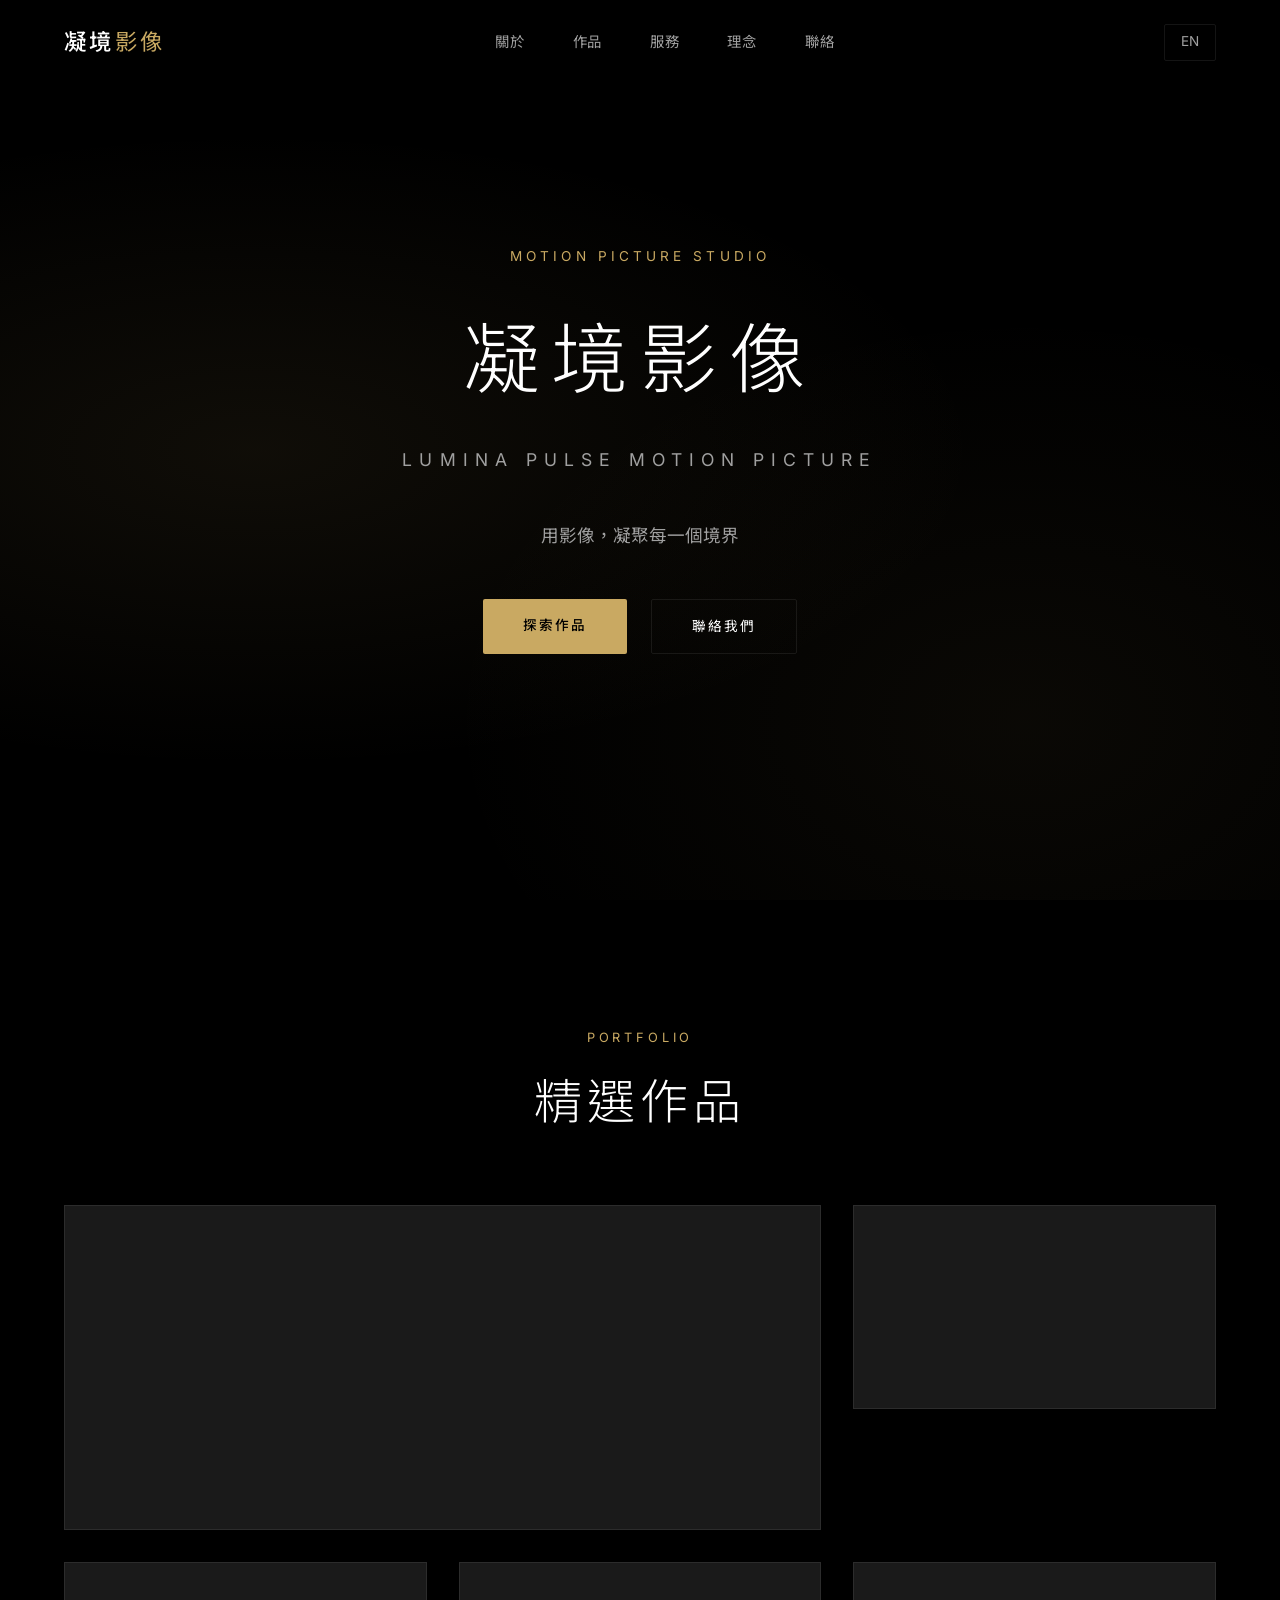
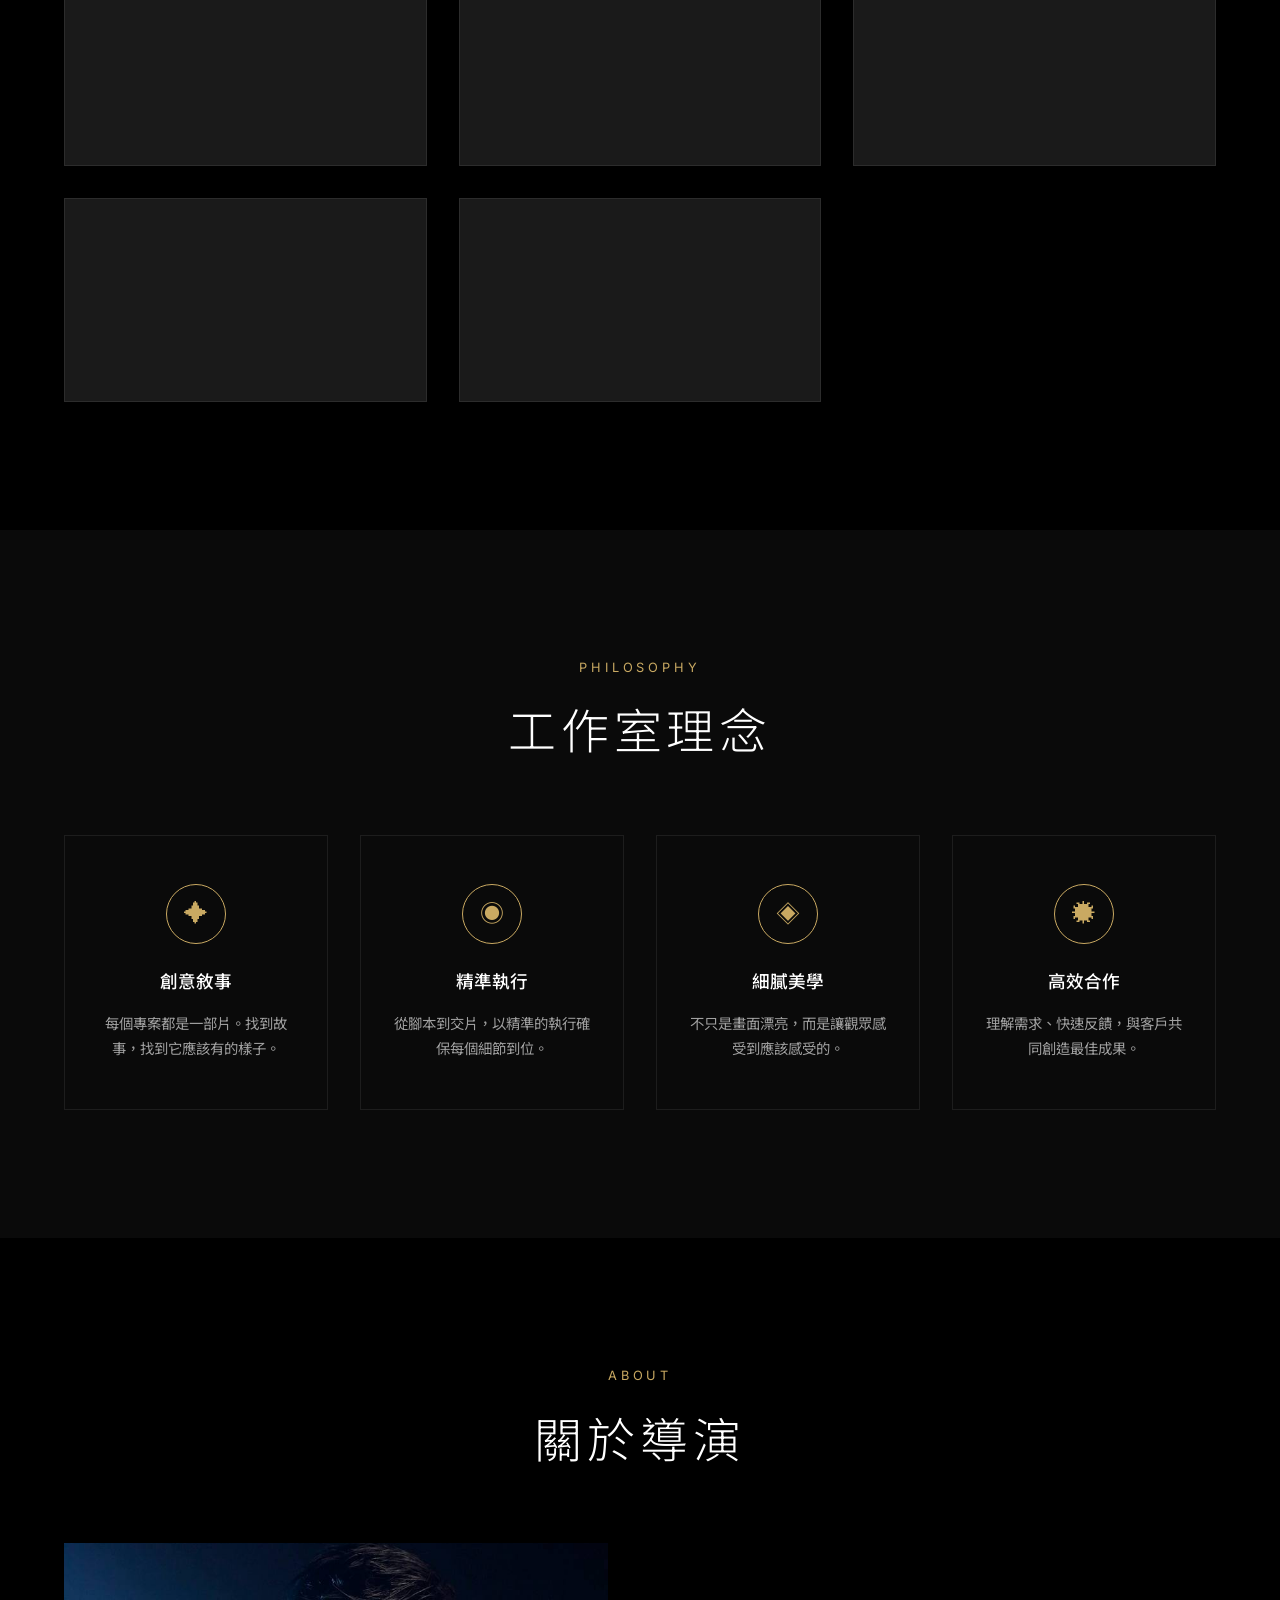
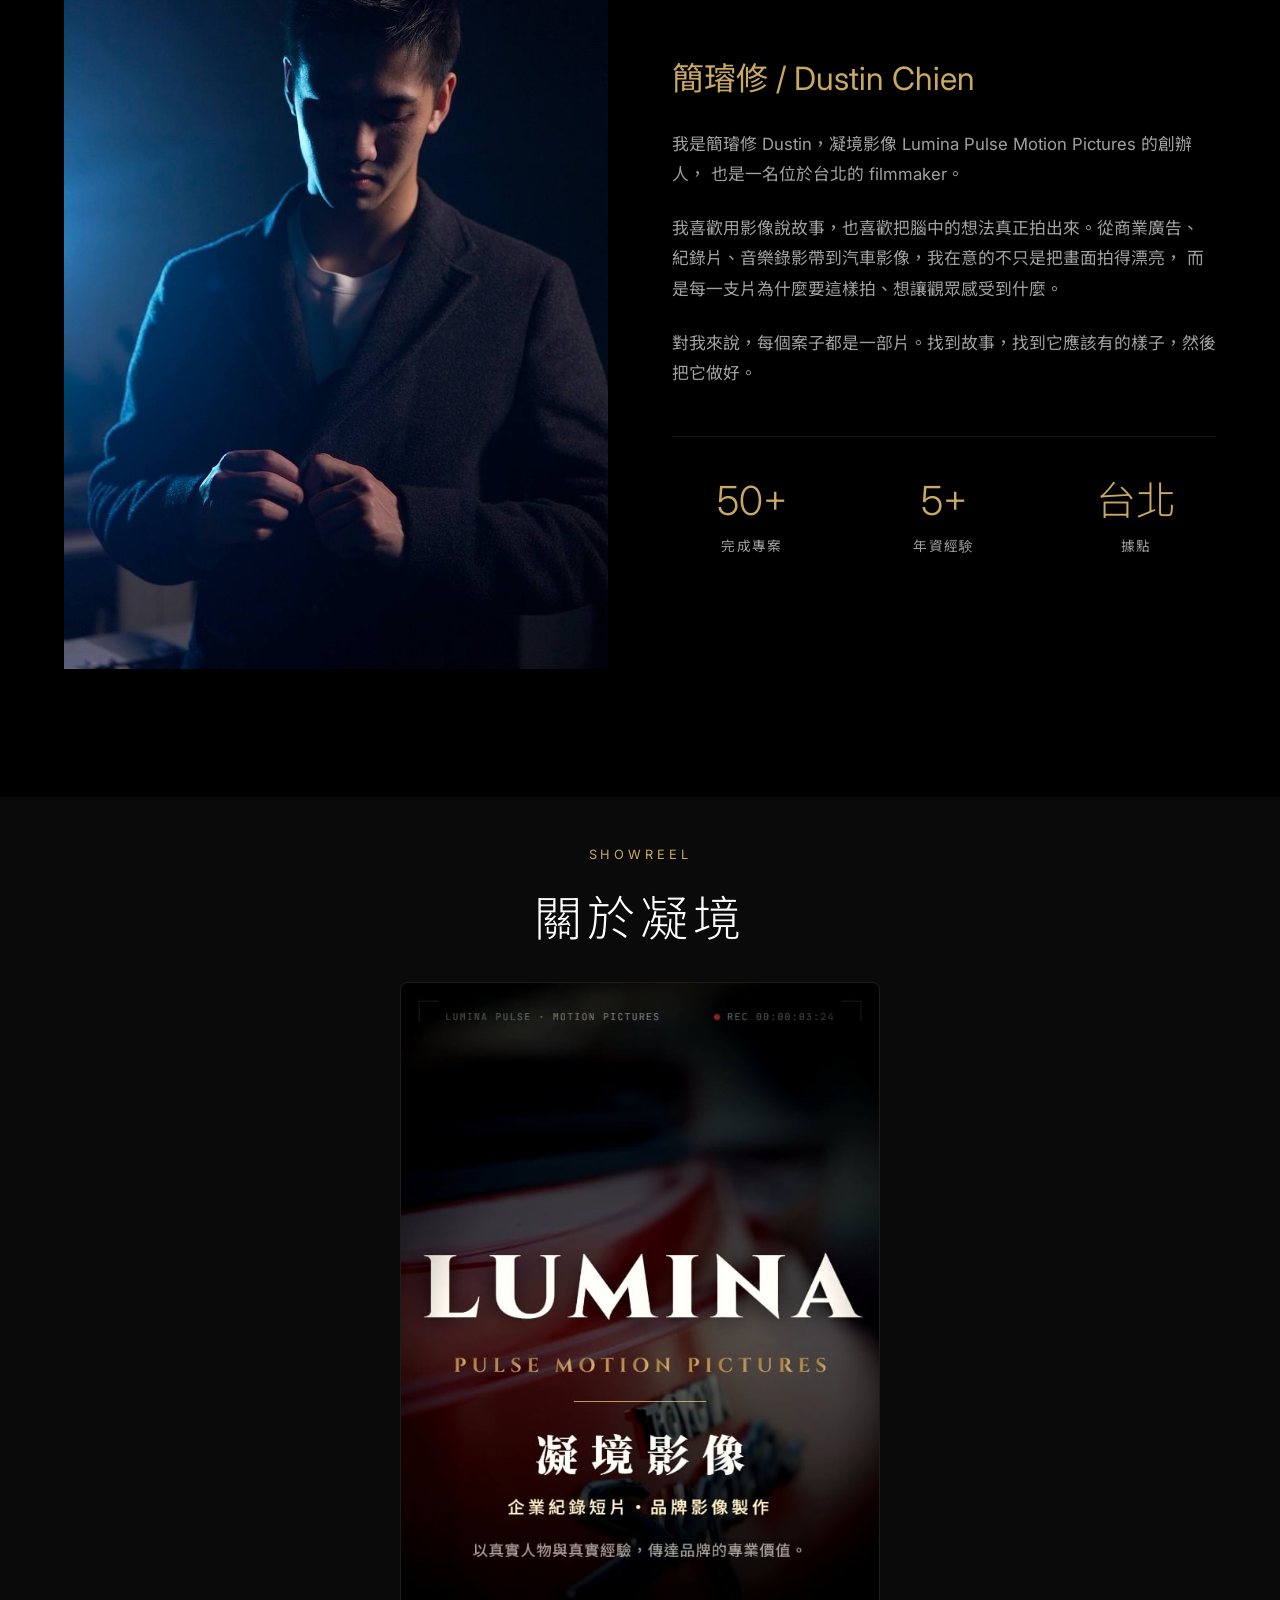
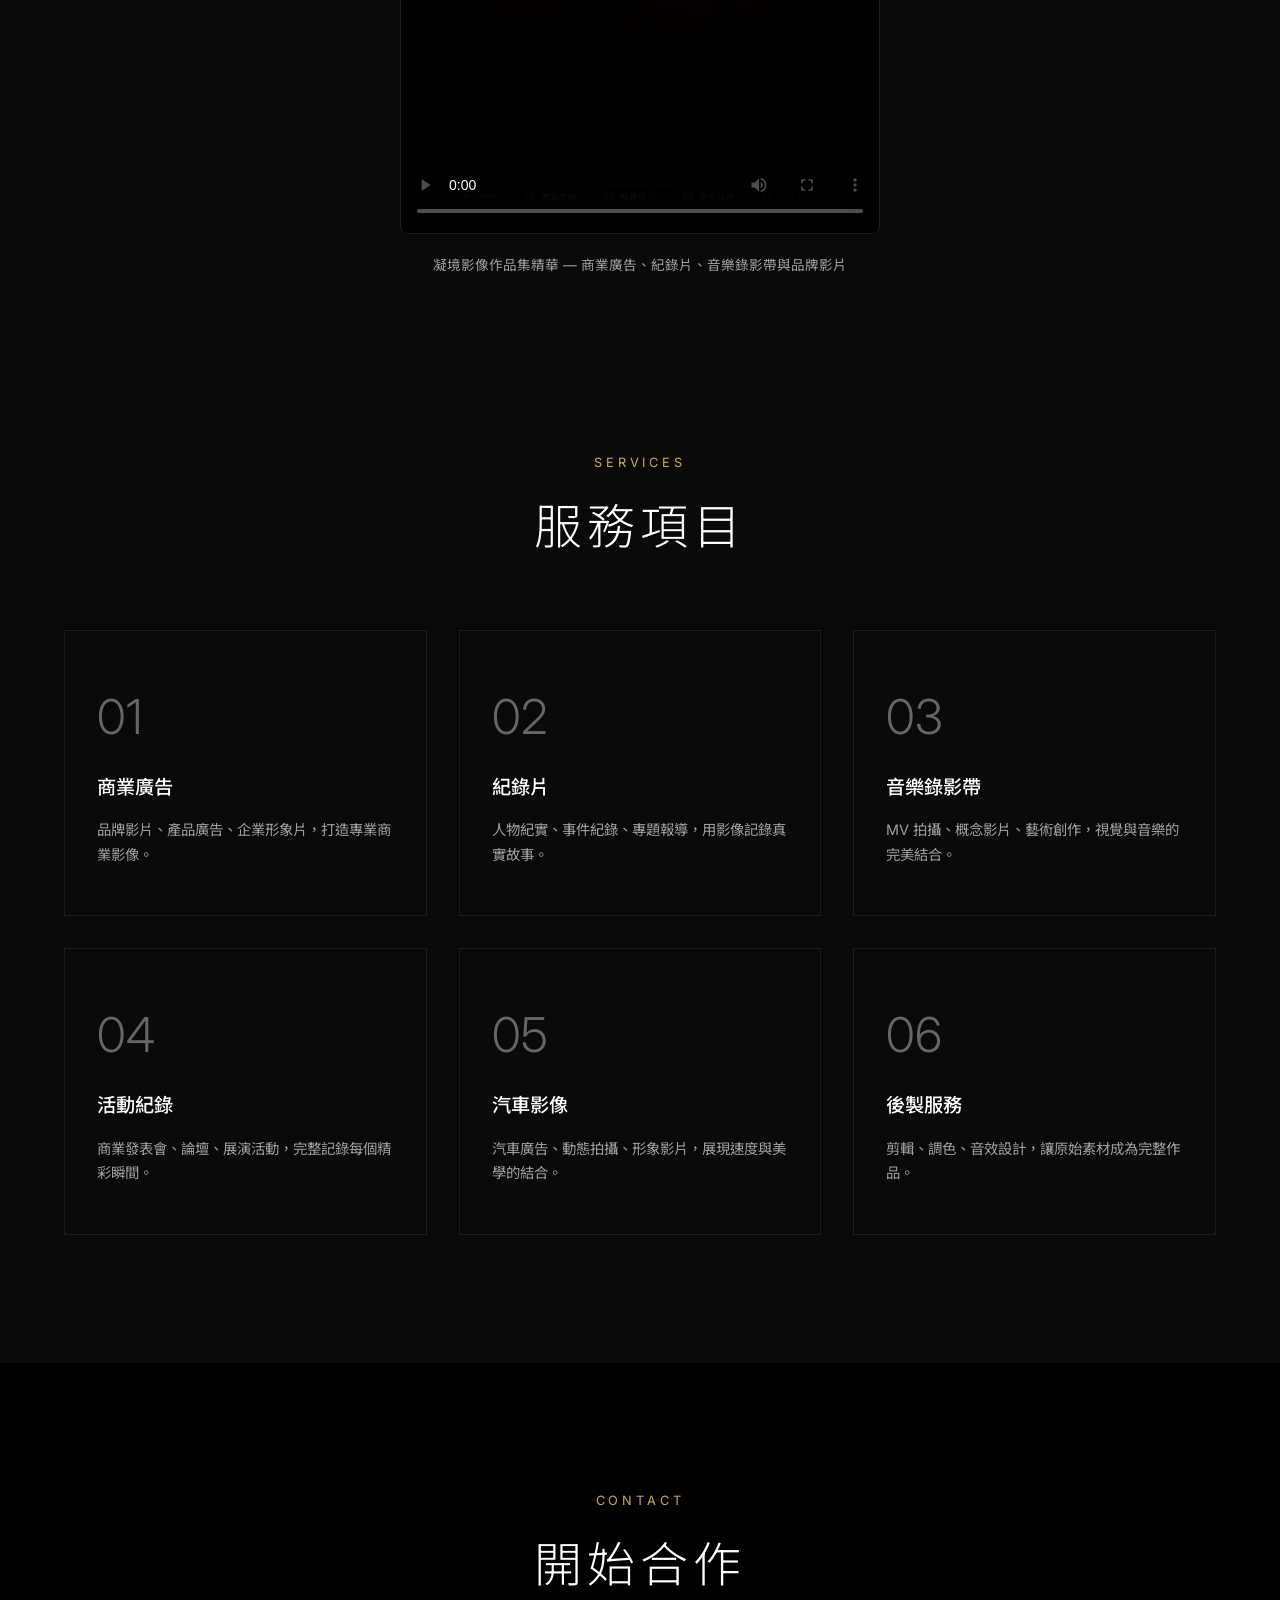
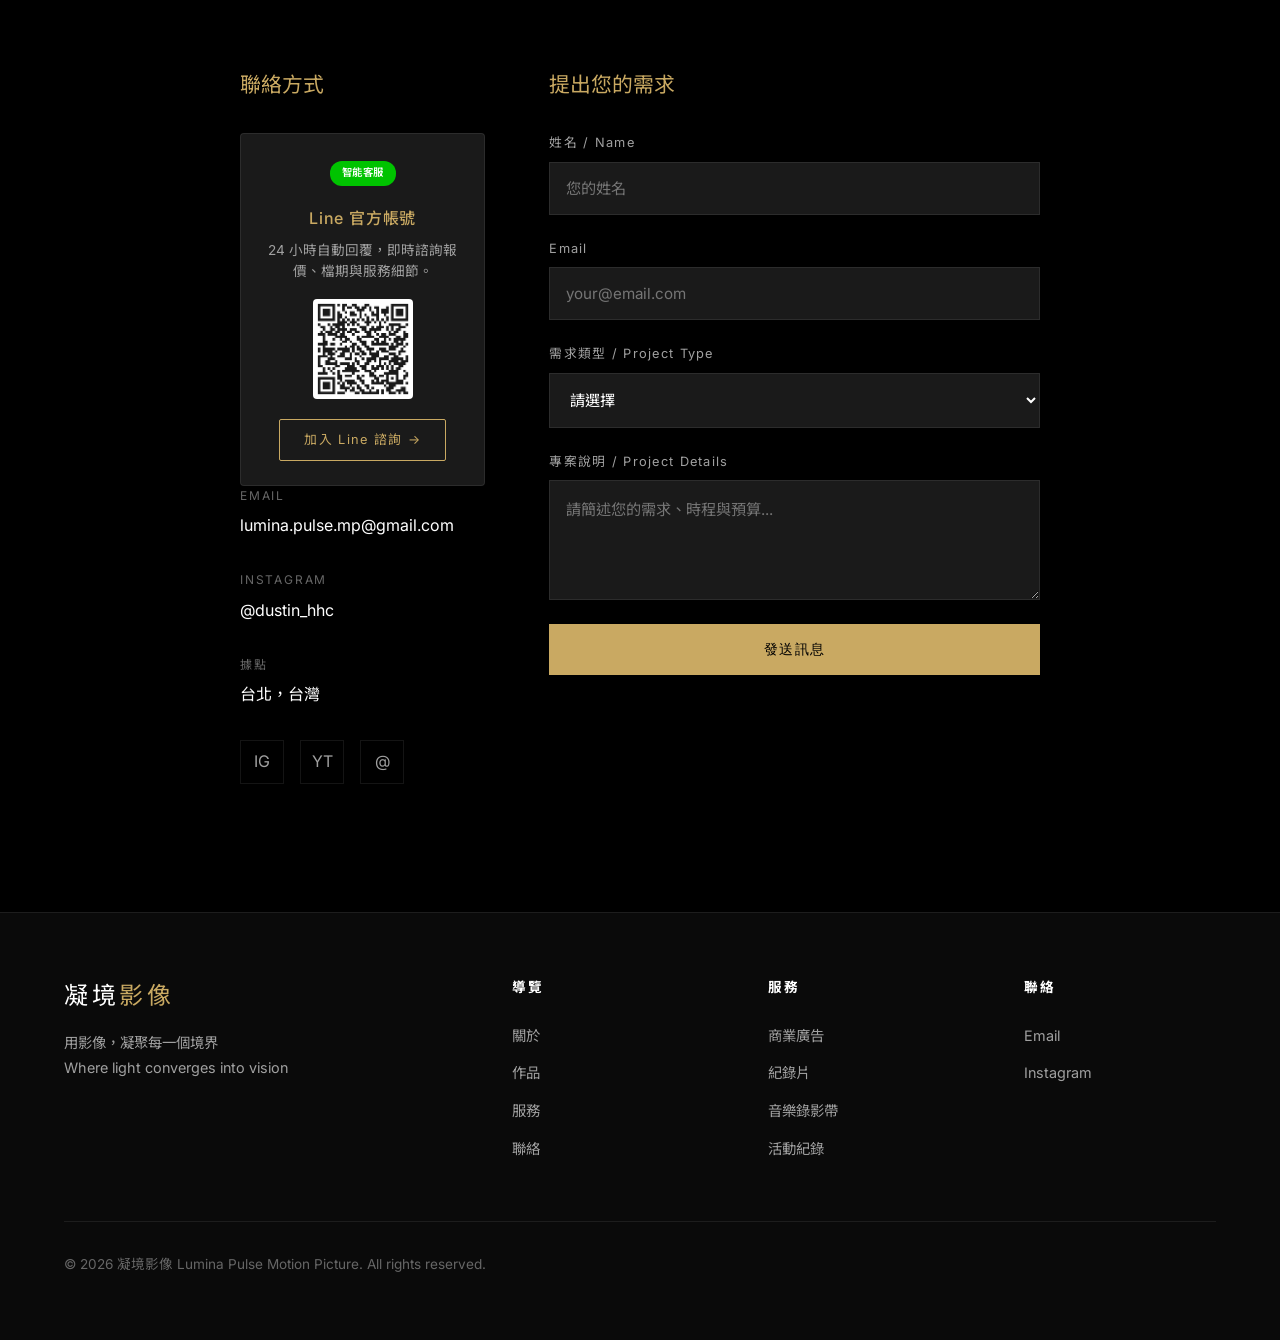
<file: index.html>
<!DOCTYPE html>
<html lang="zh-TW">
<head>
  <meta charset="UTF-8">
  <meta name="viewport" content="width=device-width, initial-scale=1.0">
  <title>凝境影像 | Lumina Pulse Motion Picture</title>
  <meta name="description" content="凝境影像 - 用影像，凝聚每一個境界。品牌影片、商業發表會、紀錄片、MV、國際競賽。導演 × 製作 × 剪輯。">
  <link rel="preconnect" href="https://fonts.googleapis.com">
  <link rel="preconnect" href="https://fonts.gstatic.com" crossorigin>
  <link href="https://fonts.googleapis.com/css2?family=Inter:wght@300;400;500;600&family=Noto+Sans+TC:wght@300;400;500&display=swap" rel="stylesheet">
  <link rel="stylesheet" href="css/style.css">
</head>
<body>

  <!-- Navigation -->
  <nav class="nav" id="navbar">
    <div class="nav-logo">凝境<span>影像</span></div>
    <ul class="nav-links">
      <li><a href="#about">關於</a></li>
      <li><a href="#works">作品</a></li>
      <li><a href="#services">服務</a></li>
      <li><a href="#philosophy">理念</a></li>
      <li><a href="#contact">聯絡</a></li>
    </ul>
    <a href="en/" class="lang-switch">EN</a>
  </nav>

  <!-- Hero Section with Video Background -->
  <section class="hero-v2">
    <video class="hero-video-bg" autoplay muted loop playsinline preload="auto">
      <source src="assets/video/hero-bg.mp4" type="video/mp4">
    </video>
    <div class="hero-video-overlay"></div>
    <div class="hero-v2-content">
      <p class="hero-v2-tag">Motion Picture Studio</p>
      <h1>凝境影像</h1>
      <p class="hero-v2-subtitle">LUMINA PULSE MOTION PICTURE</p>
      <p class="hero-v2-tagline">用影像，凝聚每一個境界</p>
      <div class="hero-v2-cta">
        <a href="#works" class="hero-v2-btn primary">探索作品</a>
        <a href="#contact" class="hero-v2-btn secondary">聯絡我們</a>
      </div>
    </div>
  </section>

  <!-- Portfolio Grid (Works) -->
  <section id="works" class="section-v2">
    <div class="section-v2-header">
      <p class="section-v2-label">Portfolio</p>
      <h2 class="section-v2-title">精選作品</h2>
    </div>
    
    <div class="portfolio-grid">
      <!-- Featured Work -->
      <div class="portfolio-card portfolio-card-featured">
        <iframe 
          src="https://www.youtube.com/embed/s5qeNBHJDUk" 
          title="主打作品"
          style="width: 100%; height: 100%; border: none;"
          allow="accelerometer; autoplay; clipboard-write; encrypted-media; gyroscope; picture-in-picture; web-share; fullscreen"
          allowfullscreen
          referrerpolicy="strict-origin-when-cross-origin">
        </iframe>
        <div class="portfolio-card-overlay">
          <p class="portfolio-card-tag">Featured</p>
          <h3 class="portfolio-card-title">精選作品</h3>
          <p class="portfolio-card-arrow">觀看影片 →</p>
        </div>
      </div>
      
      <!-- Work 2 -->
      <div class="portfolio-card">
        <iframe 
          src="https://www.youtube.com/embed/r17SzG8Gf3U" 
          title="作品二"
          style="width: 100%; height: 100%; border: none;"
          allow="accelerometer; autoplay; clipboard-write; encrypted-media; gyroscope; picture-in-picture; web-share; fullscreen"
          allowfullscreen
          referrerpolicy="strict-origin-when-cross-origin">
        </iframe>
        <div class="portfolio-card-overlay">
          <p class="portfolio-card-tag">Commercial</p>
          <h3 class="portfolio-card-title">商業廣告</h3>
          <p class="portfolio-card-arrow">Learn More →</p>
        </div>
      </div>
      
      <!-- Work 3 -->
      <div class="portfolio-card">
        <iframe 
          src="https://www.youtube.com/embed/X2p4h0ay5Zo" 
          title="作品三"
          style="width: 100%; height: 100%; border: none;"
          allow="accelerometer; autoplay; clipboard-write; encrypted-media; gyroscope; picture-in-picture; web-share; fullscreen"
          allowfullscreen
          referrerpolicy="strict-origin-when-cross-origin">
        </iframe>
        <div class="portfolio-card-overlay">
          <p class="portfolio-card-tag">Documentary</p>
          <h3 class="portfolio-card-title">紀錄片</h3>
          <p class="portfolio-card-arrow">Learn More →</p>
        </div>
      </div>
      
      <!-- Work 4 -->
      <div class="portfolio-card">
        <iframe 
          src="https://www.youtube.com/embed/glMVAPrzV8A" 
          title="作品四"
          style="width: 100%; height: 100%; border: none;"
          allow="accelerometer; autoplay; clipboard-write; encrypted-media; gyroscope; picture-in-picture; web-share; fullscreen"
          allowfullscreen
          referrerpolicy="strict-origin-when-cross-origin">
        </iframe>
        <div class="portfolio-card-overlay">
          <p class="portfolio-card-tag">Music Video</p>
          <h3 class="portfolio-card-title">音樂錄影帶</h3>
          <p class="portfolio-card-arrow">Learn More →</p>
        </div>
      </div>
      
      <!-- Work 5 -->
      <div class="portfolio-card">
        <iframe 
          src="https://www.youtube.com/embed/BWfMDFXN-Lc" 
          title="作品五"
          style="width: 100%; height: 100%; border: none;"
          allow="accelerometer; autoplay; clipboard-write; encrypted-media; gyroscope; picture-in-picture; web-share; fullscreen"
          allowfullscreen
          referrerpolicy="strict-origin-when-cross-origin">
        </iframe>
        <div class="portfolio-card-overlay">
          <p class="portfolio-card-tag">Automotive</p>
          <h3 class="portfolio-card-title">汽車影像</h3>
          <p class="portfolio-card-arrow">Learn More →</p>
        </div>
      </div>
      
      <!-- Work 6 -->
      <div class="portfolio-card">
        <iframe 
          src="https://www.youtube.com/embed/CfjVnd-ijYM" 
          title="作品六"
          style="width: 100%; height: 100%; border: none;"
          allow="accelerometer; autoplay; clipboard-write; encrypted-media; gyroscope; picture-in-picture; web-share; fullscreen"
          allowfullscreen
          referrerpolicy="strict-origin-when-cross-origin">
        </iframe>
        <div class="portfolio-card-overlay">
          <p class="portfolio-card-tag">Brand Film</p>
          <h3 class="portfolio-card-title">品牌影片</h3>
          <p class="portfolio-card-arrow">Learn More →</p>
        </div>
      </div>
      
      <!-- Work 7 -->
      <div class="portfolio-card">
        <iframe 
          src="https://www.youtube.com/embed/wBbHff_2FFY" 
          title="作品七"
          style="width: 100%; height: 100%; border: none;"
          allow="accelerometer; autoplay; clipboard-write; encrypted-media; gyroscope; picture-in-picture; web-share; fullscreen"
          allowfullscreen
          referrerpolicy="strict-origin-when-cross-origin">
        </iframe>
        <div class="portfolio-card-overlay">
          <p class="portfolio-card-tag">New Work</p>
          <h3 class="portfolio-card-title">新作品</h3>
          <p class="portfolio-card-arrow">Learn More →</p>
        </div>
      </div>
    </div>
  </section>

  <!-- Philosophy Section -->
  <section id="philosophy" class="section-v2 section-v2-dark">
    <div class="section-v2-header">
      <p class="section-v2-label">Philosophy</p>
      <h2 class="section-v2-title">工作室理念</h2>
    </div>
    
    <div class="philosophy-grid">
      <div class="philosophy-card">
        <div class="philosophy-icon">✦</div>
        <h3 class="philosophy-title">創意敘事</h3>
        <p class="philosophy-desc">每個專案都是一部片。找到故事，找到它應該有的樣子。</p>
      </div>
      <div class="philosophy-card">
        <div class="philosophy-icon">◉</div>
        <h3 class="philosophy-title">精準執行</h3>
        <p class="philosophy-desc">從腳本到交片，以精準的執行確保每個細節到位。</p>
      </div>
      <div class="philosophy-card">
        <div class="philosophy-icon">◈</div>
        <h3 class="philosophy-title">細膩美學</h3>
        <p class="philosophy-desc">不只是畫面漂亮，而是讓觀眾感受到應該感受的。</p>
      </div>
      <div class="philosophy-card">
        <div class="philosophy-icon">✹</div>
        <h3 class="philosophy-title">高效合作</h3>
        <p class="philosophy-desc">理解需求、快速反饋，與客戶共同創造最佳成果。</p>
      </div>
    </div>
  </section>

  <!-- About Section -->
  <section id="about" class="section-v2">
    <div class="section-v2-header">
      <p class="section-v2-label">About</p>
      <h2 class="section-v2-title">關於導演</h2>
    </div>
    
    <div class="about-v2">
      <div class="about-v2-image">
        <img src="images/dustin-profile.jpg" alt="簡璿修 / Dustin Chien">
      </div>
      <div class="about-v2-content">
        <h3>簡璿修 / Dustin Chien</h3>
        <p>
          我是簡璿修 Dustin，凝境影像 Lumina Pulse Motion Pictures 的創辦人，
          也是一名位於台北的 filmmaker。
        </p>
        <p>
          我喜歡用影像說故事，也喜歡把腦中的想法真正拍出來。從商業廣告、
          紀錄片、音樂錄影帶到汽車影像，我在意的不只是把畫面拍得漂亮，
          而是每一支片為什麼要這樣拍、想讓觀眾感受到什麼。
        </p>
        <p>
          對我來說，每個案子都是一部片。找到故事，找到它應該有的樣子，然後把它做好。
        </p>
        
        <div class="about-v2-stats">
          <div class="stat-item">
            <span class="stat-number">50+</span>
            <span class="stat-label">完成專案</span>
          </div>
          <div class="stat-item">
            <span class="stat-number">5+</span>
            <span class="stat-label">年資經験</span>
          </div>
          <div class="stat-item">
            <span class="stat-number">台北</span>
            <span class="stat-label">據點</span>
          </div>
        </div>
      </div>
    </div>
  </section>

  <!-- Showreel Section -->
  <section id="showreel" class="section-v2 section-v2-dark" style="padding: 3rem 2rem;">
    <div class="section-v2-header" style="margin-bottom: 1.5rem;">
      <p class="section-v2-label">Showreel</p>
      <h2 class="section-v2-title">關於凝境</h2>
    </div>
    <div style="max-width: 480px; margin: 0 auto;">
      <video style="position: relative; width: 100%; height: auto; opacity: 1; border-radius: 8px; border: 1px solid var(--border);" controls poster="images/showreel-poster.jpg" preload="metadata" playsinline>
        <source src="assets/video/showreel-01.mp4" type="video/mp4">
        <p>您的瀏覽器不支援影片播放。請使用現代瀏覽器觀看。</p>
      </video>
      <p style="text-align: center; color: var(--text-secondary); font-size: 0.85rem; margin-top: 0.8rem;">
        凝境影像作品集精華 — 商業廣告、紀錄片、音樂錄影帶與品牌影片
      </p>
    </div>
  </section>

  <!-- Services Section -->
  <section id="services" class="section-v2 section-v2-dark">
    <div class="section-v2-header">
      <p class="section-v2-label">Services</p>
      <h2 class="section-v2-title">服務項目</h2>
    </div>
    
    <div class="services-v2-grid">
      <div class="service-v2-card">
        <div class="service-v2-number">01</div>
        <h3 class="service-v2-title">商業廣告</h3>
        <p class="service-v2-desc">品牌影片、產品廣告、企業形象片，打造專業商業影像。</p>
      </div>
      <div class="service-v2-card">
        <div class="service-v2-number">02</div>
        <h3 class="service-v2-title">紀錄片</h3>
        <p class="service-v2-desc">人物紀實、事件紀錄、專題報導，用影像記錄真實故事。</p>
      </div>
      <div class="service-v2-card">
        <div class="service-v2-number">03</div>
        <h3 class="service-v2-title">音樂錄影帶</h3>
        <p class="service-v2-desc">MV 拍攝、概念影片、藝術創作，視覺與音樂的完美結合。</p>
      </div>
      <div class="service-v2-card">
        <div class="service-v2-number">04</div>
        <h3 class="service-v2-title">活動紀錄</h3>
        <p class="service-v2-desc">商業發表會、論壇、展演活動，完整記錄每個精彩瞬間。</p>
      </div>
      <div class="service-v2-card">
        <div class="service-v2-number">05</div>
        <h3 class="service-v2-title">汽車影像</h3>
        <p class="service-v2-desc">汽車廣告、動態拍攝、形象影片，展現速度與美學的結合。</p>
      </div>
      <div class="service-v2-card">
        <div class="service-v2-number">06</div>
        <h3 class="service-v2-title">後製服務</h3>
        <p class="service-v2-desc">剪輯、調色、音效設計，讓原始素材成為完整作品。</p>
      </div>
    </div>
  </section>

  <!-- Contact Section -->
  <section id="contact" class="section-v2">
    <div class="section-v2-header">
      <p class="section-v2-label">Contact</p>
      <h2 class="section-v2-title">開始合作</h2>
    </div>
    
    <div class="contact-v2">
      <div class="contact-v2-grid">
        <div class="contact-v2-info">
          <h3>聯絡方式</h3>
          
          <div class="contact-line-card">
            <div class="contact-line-badge">智能客服</div>
            <h4>Line 官方帳號</h4>
            <p>24 小時自動回覆，即時諮詢報價、檔期與服務細節。</p>
            <div class="contact-line-qr">
              <img src="images/line-qr-code.png" alt="Line QR Code">
            </div>
            <a href="https://line.me/R/ti/p/@311sshur" target="_blank" class="contact-line-btn">加入 Line 諮詢 →</a>
          </div>
          
          <div class="contact-v2-item">
            <label>Email</label>
            <a href="mailto:lumina.pulse.mp@gmail.com">lumina.pulse.mp@gmail.com</a>
          </div>
          <div class="contact-v2-item">
            <label>Instagram</label>
            <a href="https://instagram.com/dustin_hhc" target="_blank">@dustin_hhc</a>
          </div>
          <div class="contact-v2-item">
            <label>據點</label>
            <span>台北，台灣</span>
          </div>
          
          <div class="contact-social">
            <a href="https://instagram.com/dustin_hhc" target="_blank" title="Instagram">IG</a>
            <a href="#" target="_blank" title="YouTube">YT</a>
            <a href="mailto:lumina.pulse.mp@gmail.com" title="Email">@</a>
          </div>
        </div>
        
        <div class="contact-form-wrap">
          <h3>提出您的需求</h3>
          <form class="contact-form" id="contactForm" name="contact-zh" method="POST" data-netlify="true" netlify-honeypot="bot-field" action="/">
            <div style="display: none;">
              <label>Don't fill this out if you're human: <input name="bot-field"></label>
            </div>
            <div class="form-group">
              <label>姓名 / Name</label>
              <input type="text" name="name" placeholder="您的姓名" required>
            </div>
            <div class="form-group">
              <label>Email</label>
              <input type="email" name="email" placeholder="your@email.com" required>
            </div>
            <div class="form-group">
              <label>需求類型 / Project Type</label>
              <select name="type" required>
                <option value="">請選擇</option>
                <option value="commercial">商業廣告</option>
                <option value="documentary">紀錄片</option>
                <option value="musicvideo">音樂錄影帶</option>
                <option value="event">活動紀錄</option>
                <option value="automotive">汽車影像</option>
                <option value="other">其他</option>
              </select>
            </div>
            <div class="form-group">
              <label>專案說明 / Project Details</label>
              <textarea name="message" placeholder="請簡述您的需求、時程與預算..." required></textarea>
            </div>
            <button type="submit" class="form-submit">發送訊息</button>
          </form>
        </div>
      </div>
    </div>
  </section>

  <!-- Footer -->
  <footer class="footer-v2">
    <div class="footer-v2-content">
      <div>
        <div class="footer-v2-brand">凝境<span>影像</span></div>
        <p class="footer-v2-tagline">
          用影像，凝聚每一個境界<br>
          Where light converges into vision
        </p>
      </div>
      <div class="footer-v2-links">
        <h4>導覽</h4>
        <ul>
          <li><a href="#about">關於</a></li>
          <li><a href="#works">作品</a></li>
          <li><a href="#services">服務</a></li>
          <li><a href="#contact">聯絡</a></li>
        </ul>
      </div>
      <div class="footer-v2-links">
        <h4>服務</h4>
        <ul>
          <li><a href="#services">商業廣告</a></li>
          <li><a href="#services">紀錄片</a></li>
          <li><a href="#services">音樂錄影帶</a></li>
          <li><a href="#services">活動紀錄</a></li>
        </ul>
      </div>
      <div class="footer-v2-links">
        <h4>聯絡</h4>
        <ul>
          <li><a href="mailto:lumina.pulse.mp@gmail.com">Email</a></li>
          <li><a href="https://instagram.com/dustin_hhc">Instagram</a></li>
        </ul>
      </div>
    </div>
    <div class="footer-v2-bottom">
      <p class="footer-v2-copyright">© 2026 凝境影像 Lumina Pulse Motion Picture. All rights reserved.</p>
    </div>
  </footer>

  <!-- Scripts -->
  <script src="js/main.js"></script>
</body>
</html>
</file>
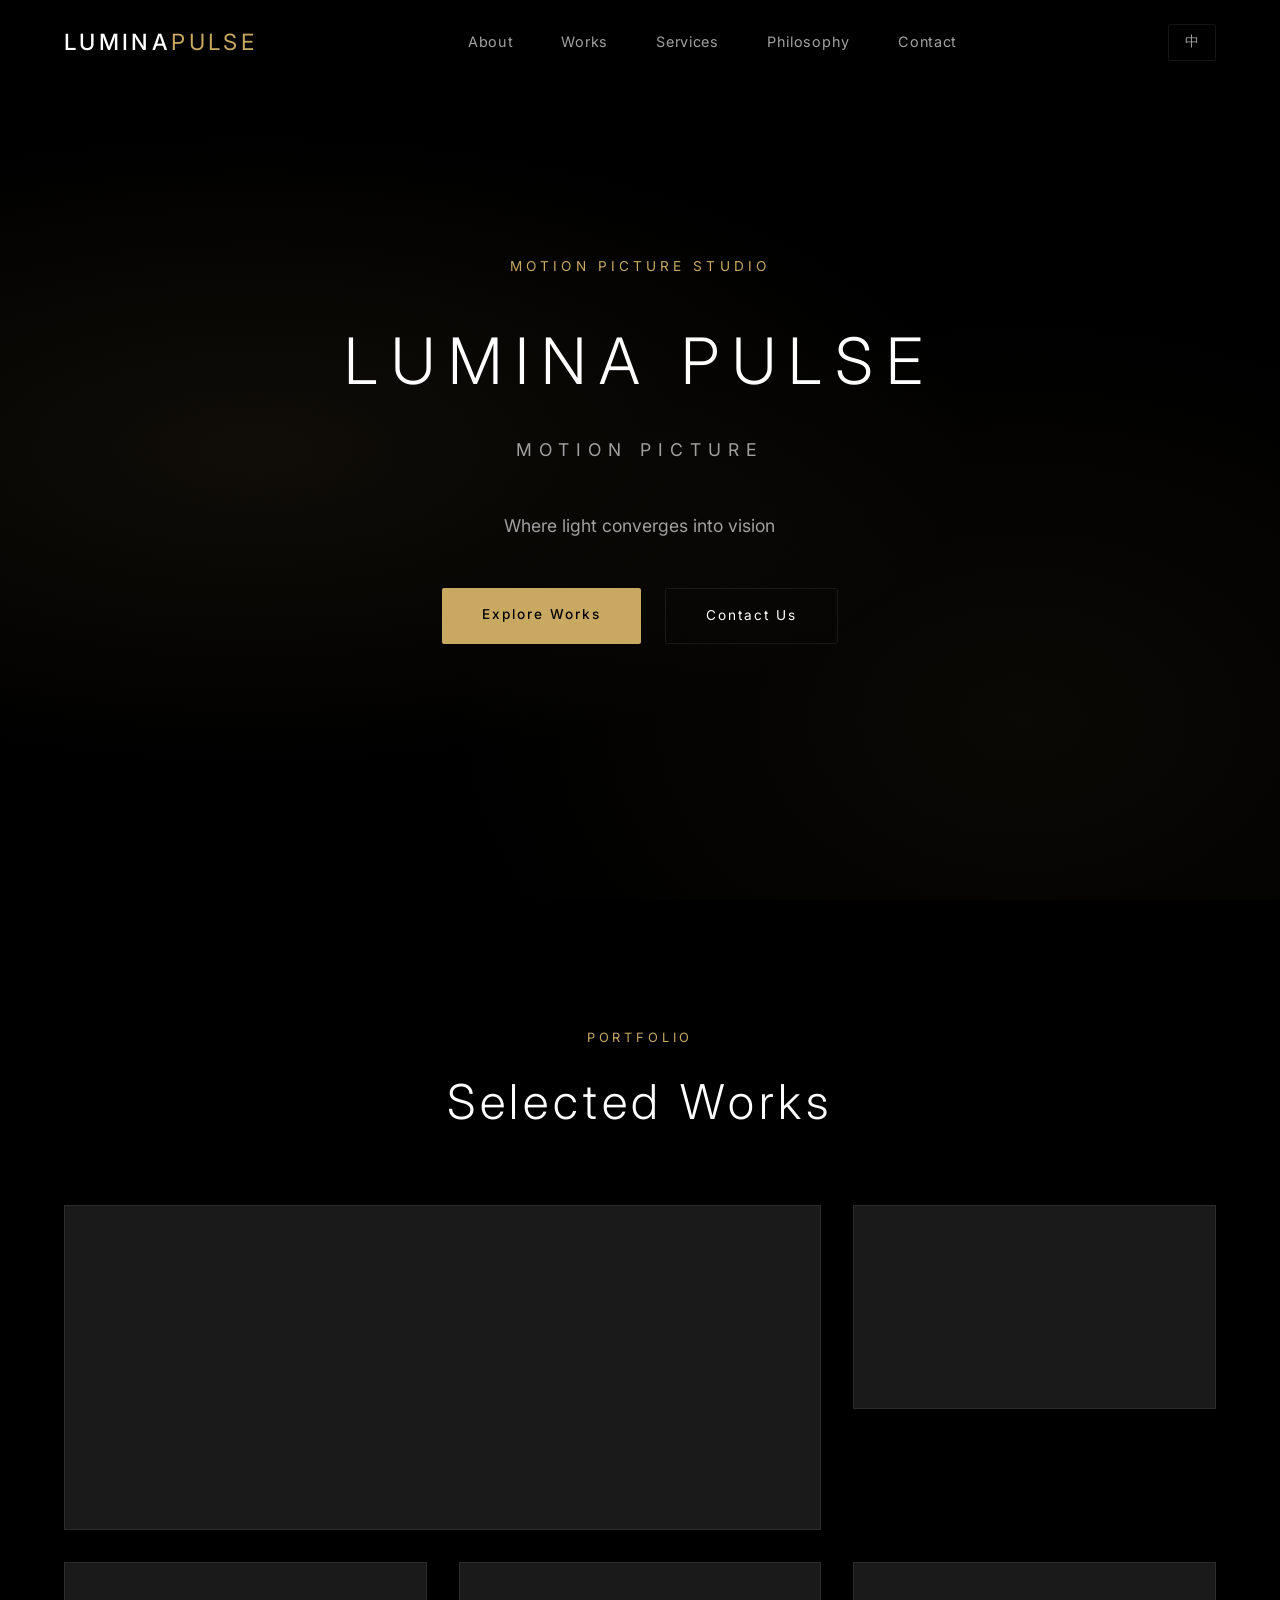
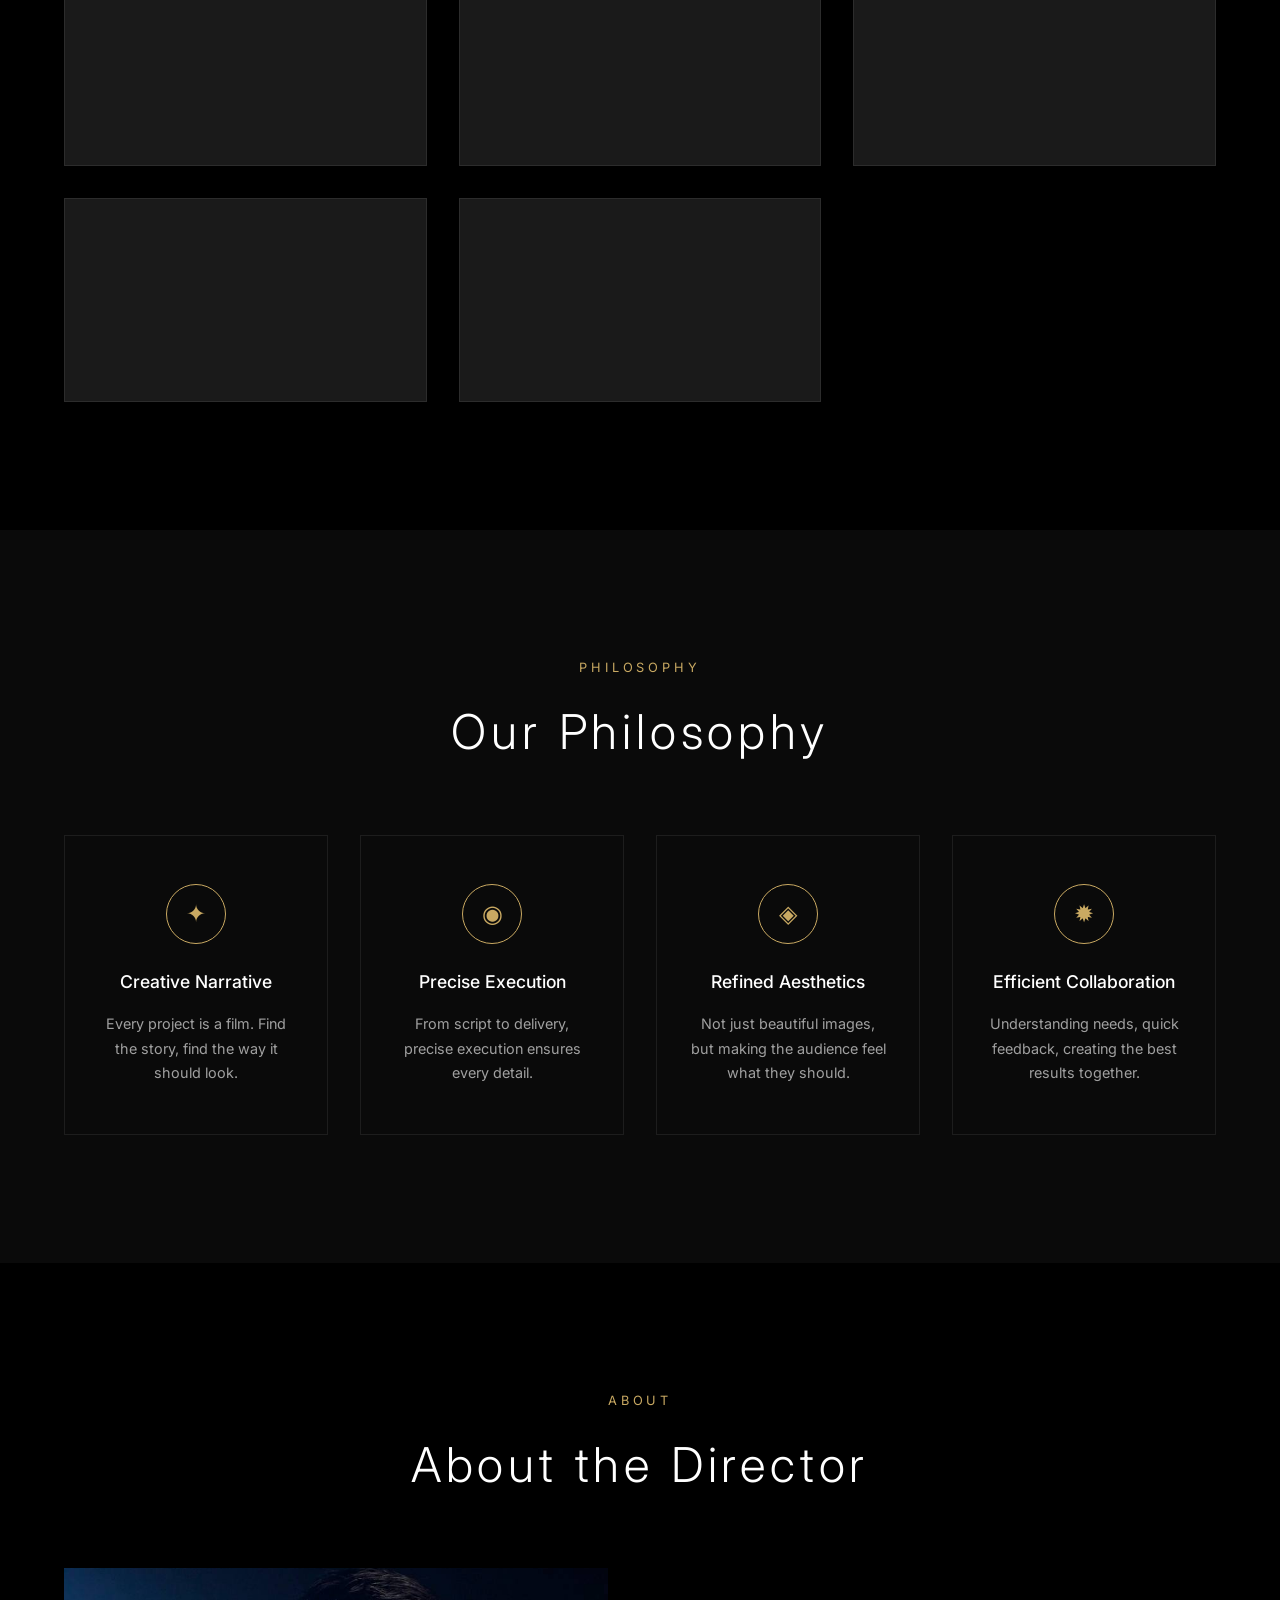
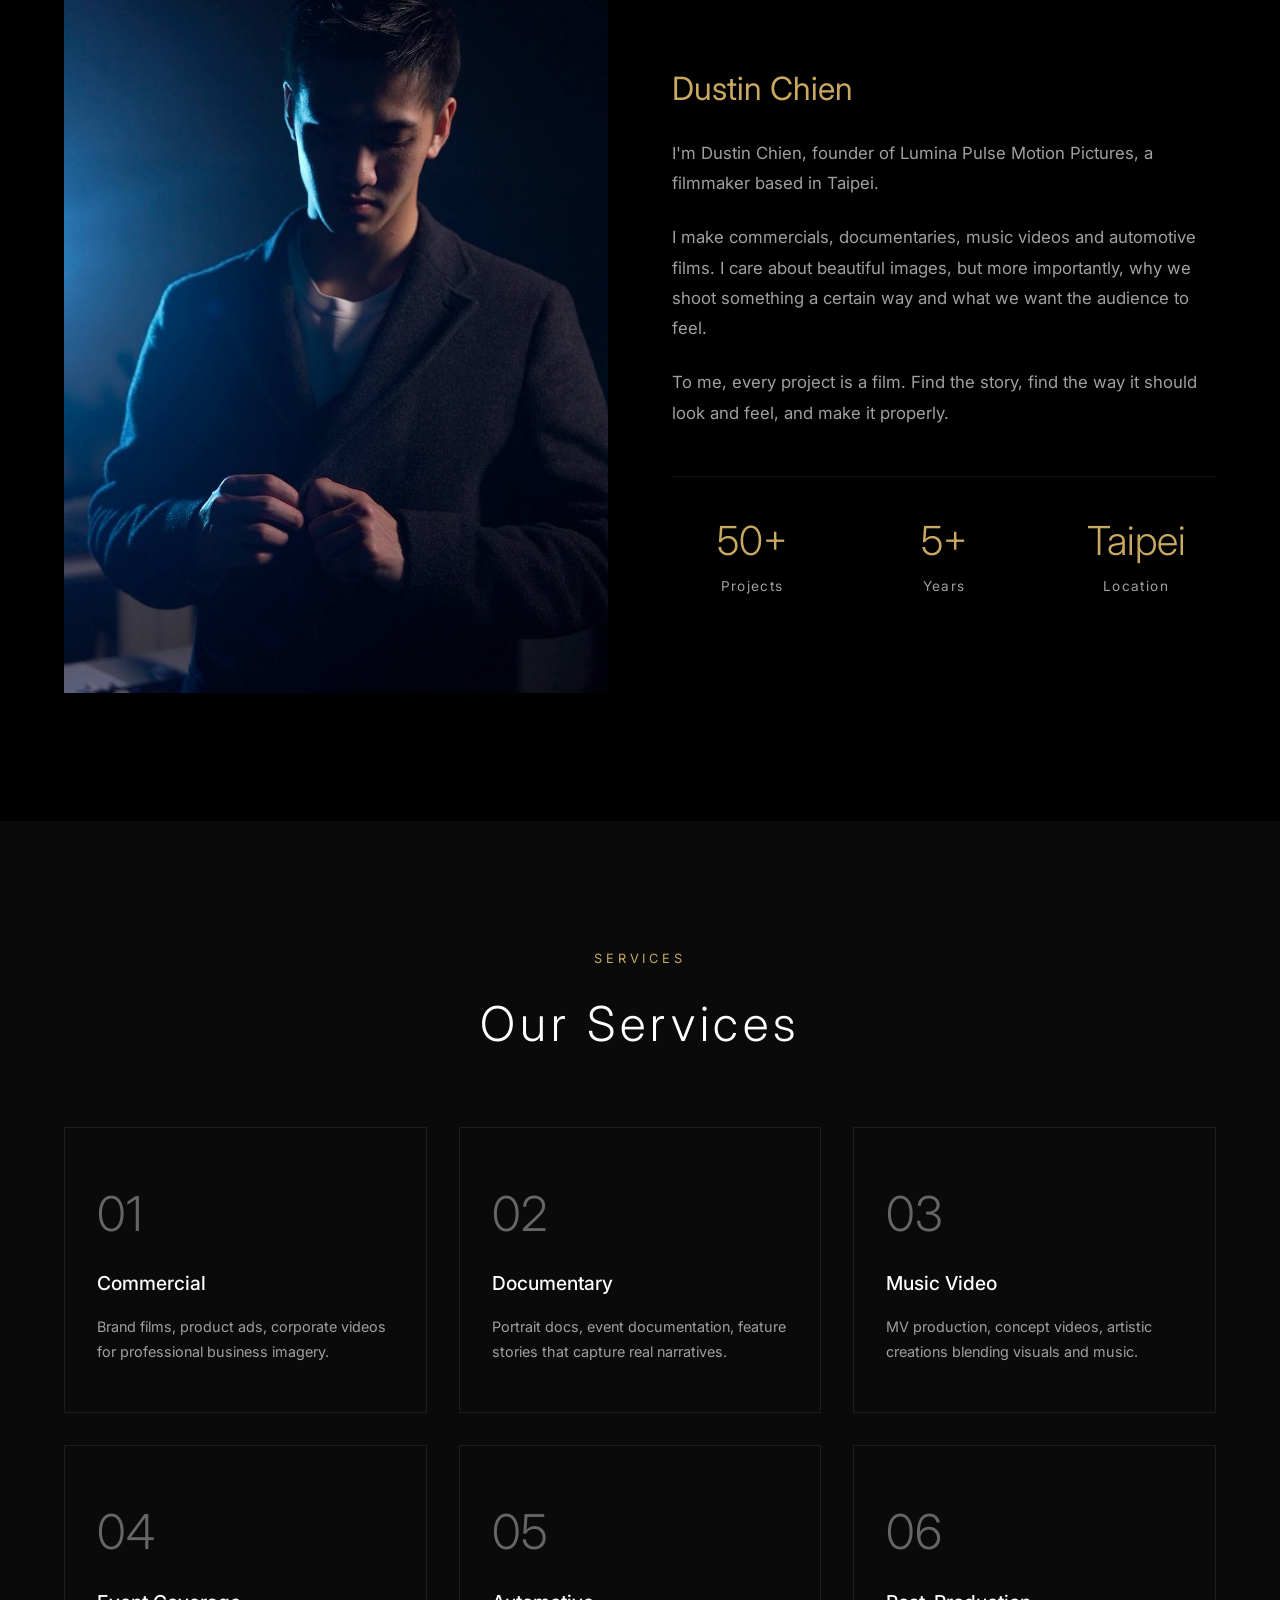
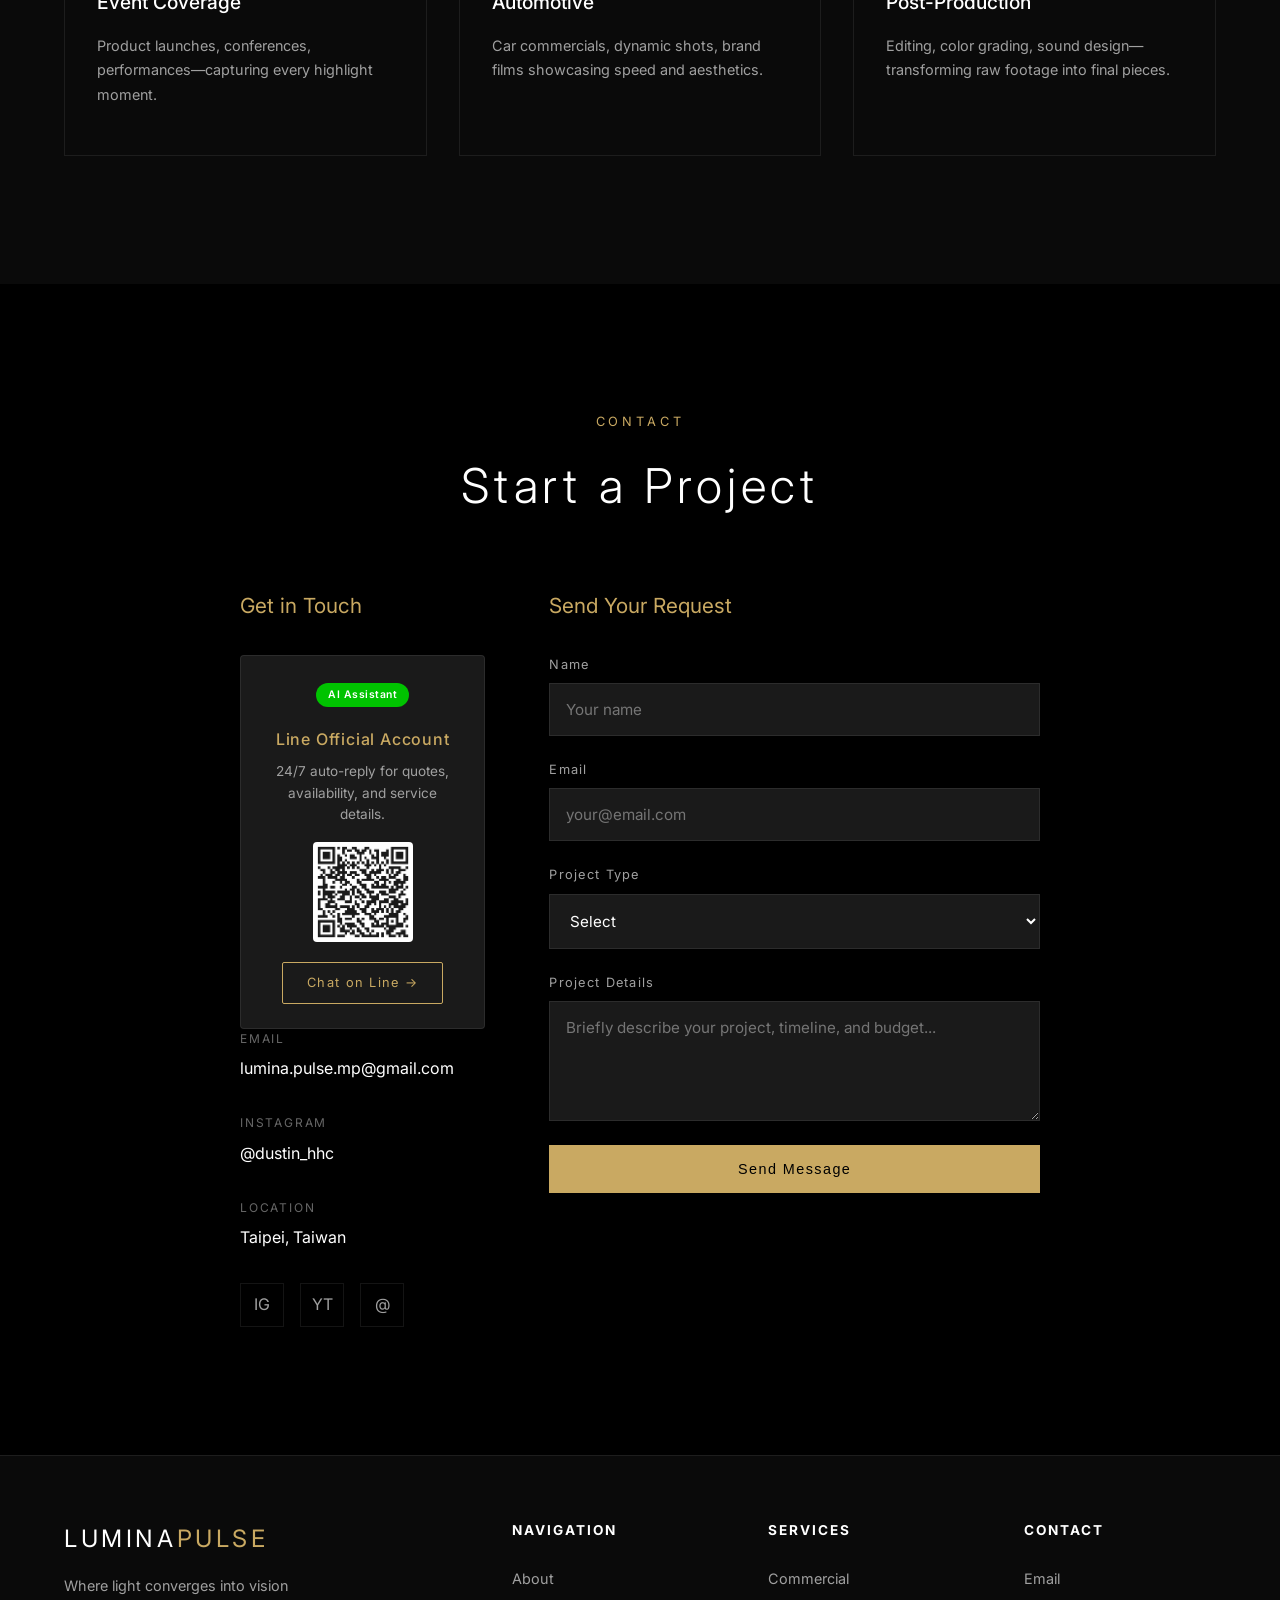
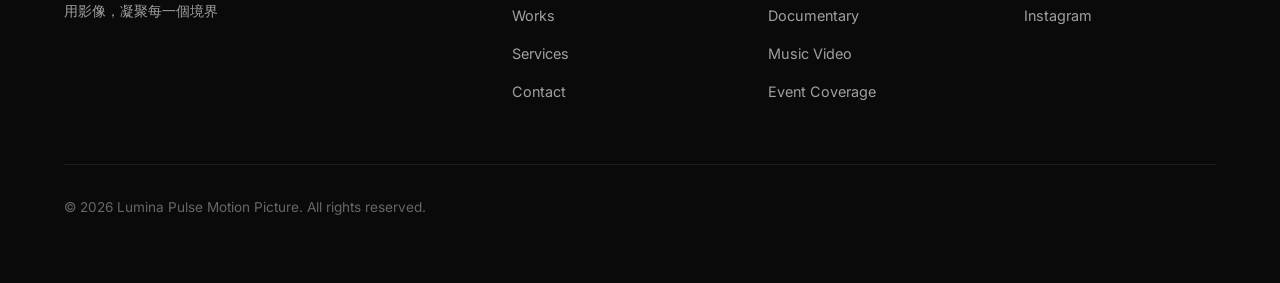
<file: en/index.html>
<!DOCTYPE html>
<html lang="en">
<head>
  <meta charset="UTF-8">
  <meta name="viewport" content="width=device-width, initial-scale=1.0">
  <title>Lumina Pulse Motion Picture | Visual Storytelling</title>
  <meta name="description" content="Lumina Pulse Motion Picture - Where light converges into vision. Brand films, commercial events, documentaries, music videos, automotive films.">
  <link rel="preconnect" href="https://fonts.googleapis.com">
  <link rel="preconnect" href="https://fonts.gstatic.com" crossorigin>
  <link href="https://fonts.googleapis.com/css2?family=Inter:wght@300;400;500;600&display=swap" rel="stylesheet">
  <link rel="stylesheet" href="../css/style.css">
  <style>
    body { font-family: 'Inter', sans-serif; }
  </style>
</head>
<body>

  <!-- Navigation -->
  <nav class="nav" id="navbar">
    <div class="nav-logo">LUMINA<span>PULSE</span></div>
    <ul class="nav-links">
      <li><a href="#about">About</a></li>
      <li><a href="#works">Works</a></li>
      <li><a href="#services">Services</a></li>
      <li><a href="#philosophy">Philosophy</a></li>
      <li><a href="#contact">Contact</a></li>
    </ul>
    <a href="../" class="lang-switch">中</a>
  </nav>

  <!-- Hero Section with Video Background -->
  <section class="hero-v2">
    <video class="hero-video-bg" autoplay muted loop playsinline preload="auto">
      <source src="../assets/video/hero-bg.mp4" type="video/mp4">
    </video>
    <div class="hero-video-overlay"></div>
    <div class="hero-v2-content">
      <p class="hero-v2-tag">Motion Picture Studio</p>
      <h1 style="font-size: clamp(2rem, 5vw, 4rem); letter-spacing: 0.2em;">LUMINA PULSE</h1>
      <p class="hero-v2-subtitle">MOTION PICTURE</p>
      <p class="hero-v2-tagline">Where light converges into vision</p>
      <div class="hero-v2-cta">
        <a href="#works" class="hero-v2-btn primary">Explore Works</a>
        <a href="#contact" class="hero-v2-btn secondary">Contact Us</a>
      </div>
    </div>
  </section>

  <!-- Portfolio Grid (Works) -->
  <section id="works" class="section-v2">
    <div class="section-v2-header">
      <p class="section-v2-label">Portfolio</p>
      <h2 class="section-v2-title">Selected Works</h2>
    </div>
    
    <div class="portfolio-grid">
      <!-- Featured Work -->
      <div class="portfolio-card portfolio-card-featured">
        <iframe 
          src="https://www.youtube.com/embed/s5qeNBHJDUk" 
          title="Featured Work"
          style="width: 100%; height: 100%; border: none;"
          allow="accelerometer; autoplay; clipboard-write; encrypted-media; gyroscope; picture-in-picture; web-share; fullscreen"
          allowfullscreen
          referrerpolicy="strict-origin-when-cross-origin">
        </iframe>
        <div class="portfolio-card-overlay">
          <p class="portfolio-card-tag">Featured</p>
          <h3 class="portfolio-card-title">Featured Work</h3>
          <p class="portfolio-card-arrow">Watch Video →</p>
        </div>
      </div>
      
      <!-- Work 2 -->
      <div class="portfolio-card">
        <iframe 
          src="https://www.youtube.com/embed/r17SzG8Gf3U" 
          title="Commercial"
          style="width: 100%; height: 100%; border: none;"
          allow="accelerometer; autoplay; clipboard-write; encrypted-media; gyroscope; picture-in-picture; web-share; fullscreen"
          allowfullscreen
          referrerpolicy="strict-origin-when-cross-origin">
        </iframe>
        <div class="portfolio-card-overlay">
          <p class="portfolio-card-tag">Commercial</p>
          <h3 class="portfolio-card-title">Commercial</h3>
          <p class="portfolio-card-arrow">Learn More →</p>
        </div>
      </div>
      
      <!-- Work 3 -->
      <div class="portfolio-card">
        <iframe 
          src="https://www.youtube.com/embed/X2p4h0ay5Zo" 
          title="Documentary"
          style="width: 100%; height: 100%; border: none;"
          allow="accelerometer; autoplay; clipboard-write; encrypted-media; gyroscope; picture-in-picture; web-share; fullscreen"
          allowfullscreen
          referrerpolicy="strict-origin-when-cross-origin">
        </iframe>
        <div class="portfolio-card-overlay">
          <p class="portfolio-card-tag">Documentary</p>
          <h3 class="portfolio-card-title">Documentary</h3>
          <p class="portfolio-card-arrow">Learn More →</p>
        </div>
      </div>
      
      <!-- Work 4 -->
      <div class="portfolio-card">
        <iframe 
          src="https://www.youtube.com/embed/glMVAPrzV8A" 
          title="Music Video"
          style="width: 100%; height: 100%; border: none;"
          allow="accelerometer; autoplay; clipboard-write; encrypted-media; gyroscope; picture-in-picture; web-share; fullscreen"
          allowfullscreen
          referrerpolicy="strict-origin-when-cross-origin">
        </iframe>
        <div class="portfolio-card-overlay">
          <p class="portfolio-card-tag">Music Video</p>
          <h3 class="portfolio-card-title">Music Video</h3>
          <p class="portfolio-card-arrow">Learn More →</p>
        </div>
      </div>
      
      <!-- Work 5 -->
      <div class="portfolio-card">
        <iframe 
          src="https://www.youtube.com/embed/BWfMDFXN-Lc" 
          title="Automotive"
          style="width: 100%; height: 100%; border: none;"
          allow="accelerometer; autoplay; clipboard-write; encrypted-media; gyroscope; picture-in-picture; web-share; fullscreen"
          allowfullscreen
          referrerpolicy="strict-origin-when-cross-origin">
        </iframe>
        <div class="portfolio-card-overlay">
          <p class="portfolio-card-tag">Automotive</p>
          <h3 class="portfolio-card-title">Automotive</h3>
          <p class="portfolio-card-arrow">Learn More →</p>
        </div>
      </div>
      
      <!-- Work 6 -->
      <div class="portfolio-card">
        <iframe 
          src="https://www.youtube.com/embed/CfjVnd-ijYM" 
          title="Brand Film"
          style="width: 100%; height: 100%; border: none;"
          allow="accelerometer; autoplay; clipboard-write; encrypted-media; gyroscope; picture-in-picture; web-share; fullscreen"
          allowfullscreen
          referrerpolicy="strict-origin-when-cross-origin">
        </iframe>
        <div class="portfolio-card-overlay">
          <p class="portfolio-card-tag">Brand Film</p>
          <h3 class="portfolio-card-title">Brand Film</h3>
          <p class="portfolio-card-arrow">Learn More →</p>
        </div>
      </div>
      
      <!-- Work 7 -->
      <div class="portfolio-card">
        <iframe 
          src="https://www.youtube.com/embed/wBbHff_2FFY" 
          title="New Work"
          style="width: 100%; height: 100%; border: none;"
          allow="accelerometer; autoplay; clipboard-write; encrypted-media; gyroscope; picture-in-picture; web-share; fullscreen"
          allowfullscreen
          referrerpolicy="strict-origin-when-cross-origin">
        </iframe>
        <div class="portfolio-card-overlay">
          <p class="portfolio-card-tag">New Work</p>
          <h3 class="portfolio-card-title">New Work</h3>
          <p class="portfolio-card-arrow">Learn More →</p>
        </div>
      </div>
    </div>
  </section>

  <!-- Philosophy Section -->
  <section id="philosophy" class="section-v2 section-v2-dark">
    <div class="section-v2-header">
      <p class="section-v2-label">Philosophy</p>
      <h2 class="section-v2-title">Our Philosophy</h2>
    </div>
    
    <div class="philosophy-grid">
      <div class="philosophy-card">
        <div class="philosophy-icon">✦</div>
        <h3 class="philosophy-title">Creative Narrative</h3>
        <p class="philosophy-desc">Every project is a film. Find the story, find the way it should look.</p>
      </div>
      <div class="philosophy-card">
        <div class="philosophy-icon">◉</div>
        <h3 class="philosophy-title">Precise Execution</h3>
        <p class="philosophy-desc">From script to delivery, precise execution ensures every detail.</p>
      </div>
      <div class="philosophy-card">
        <div class="philosophy-icon">◈</div>
        <h3 class="philosophy-title">Refined Aesthetics</h3>
        <p class="philosophy-desc">Not just beautiful images, but making the audience feel what they should.</p>
      </div>
      <div class="philosophy-card">
        <div class="philosophy-icon">✹</div>
        <h3 class="philosophy-title">Efficient Collaboration</h3>
        <p class="philosophy-desc">Understanding needs, quick feedback, creating the best results together.</p>
      </div>
    </div>
  </section>

  <!-- About Section -->
  <section id="about" class="section-v2">
    <div class="section-v2-header">
      <p class="section-v2-label">About</p>
      <h2 class="section-v2-title">About the Director</h2>
    </div>
    
    <div class="about-v2">
      <div class="about-v2-image">
        <img src="../images/dustin-profile.jpg" alt="Dustin Chien">
      </div>
      <div class="about-v2-content">
        <h3>Dustin Chien</h3>
        <p>
          I'm Dustin Chien, founder of Lumina Pulse Motion Pictures,
          a filmmaker based in Taipei.
        </p>
        <p>
          I make commercials, documentaries, music videos and automotive films. 
          I care about beautiful images, but more importantly, why we shoot something 
          a certain way and what we want the audience to feel.
        </p>
        <p>
          To me, every project is a film. Find the story, find the way it should look and feel, 
          and make it properly.
        </p>
        
        <div class="about-v2-stats">
          <div class="stat-item">
            <span class="stat-number">50+</span>
            <span class="stat-label">Projects</span>
          </div>
          <div class="stat-item">
            <span class="stat-number">5+</span>
            <span class="stat-label">Years</span>
          </div>
          <div class="stat-item">
            <span class="stat-number">Taipei</span>
            <span class="stat-label">Location</span>
          </div>
        </div>
      </div>
    </div>
  </section>

  <!-- Services Section -->
  <section id="services" class="section-v2 section-v2-dark">
    <div class="section-v2-header">
      <p class="section-v2-label">Services</p>
      <h2 class="section-v2-title">Our Services</h2>
    </div>
    
    <div class="services-v2-grid">
      <div class="service-v2-card">
        <div class="service-v2-number">01</div>
        <h3 class="service-v2-title">Commercial</h3>
        <p class="service-v2-desc">Brand films, product ads, corporate videos for professional business imagery.</p>
      </div>
      <div class="service-v2-card">
        <div class="service-v2-number">02</div>
        <h3 class="service-v2-title">Documentary</h3>
        <p class="service-v2-desc">Portrait docs, event documentation, feature stories that capture real narratives.</p>
      </div>
      <div class="service-v2-card">
        <div class="service-v2-number">03</div>
        <h3 class="service-v2-title">Music Video</h3>
        <p class="service-v2-desc">MV production, concept videos, artistic creations blending visuals and music.</p>
      </div>
      <div class="service-v2-card">
        <div class="service-v2-number">04</div>
        <h3 class="service-v2-title">Event Coverage</h3>
        <p class="service-v2-desc">Product launches, conferences, performances—capturing every highlight moment.</p>
      </div>
      <div class="service-v2-card">
        <div class="service-v2-number">05</div>
        <h3 class="service-v2-title">Automotive</h3>
        <p class="service-v2-desc">Car commercials, dynamic shots, brand films showcasing speed and aesthetics.</p>
      </div>
      <div class="service-v2-card">
        <div class="service-v2-number">06</div>
        <h3 class="service-v2-title">Post-Production</h3>
        <p class="service-v2-desc">Editing, color grading, sound design—transforming raw footage into final pieces.</p>
      </div>
    </div>
  </section>

  <!-- Contact Section -->
  <section id="contact" class="section-v2">
    <div class="section-v2-header">
      <p class="section-v2-label">Contact</p>
      <h2 class="section-v2-title">Start a Project</h2>
    </div>
    
    <div class="contact-v2">
      <div class="contact-v2-grid">
        <div class="contact-v2-info">
          <h3>Get in Touch</h3>
          
          <div class="contact-line-card">
            <div class="contact-line-badge">AI Assistant</div>
            <h4>Line Official Account</h4>
            <p>24/7 auto-reply for quotes, availability, and service details.</p>
            <div class="contact-line-qr">
              <img src="../images/line-qr-code.png" alt="Line QR Code">
            </div>
            <a href="https://line.me/R/ti/p/@311sshur" target="_blank" class="contact-line-btn">Chat on Line →</a>
          </div>
          
          <div class="contact-v2-item">
            <label>Email</label>
            <a href="mailto:lumina.pulse.mp@gmail.com">lumina.pulse.mp@gmail.com</a>
          </div>
          <div class="contact-v2-item">
            <label>Instagram</label>
            <a href="https://instagram.com/dustin_hhc" target="_blank">@dustin_hhc</a>
          </div>
          <div class="contact-v2-item">
            <label>Location</label>
            <span>Taipei, Taiwan</span>
          </div>
          
          <div class="contact-social">
            <a href="https://instagram.com/dustin_hhc" target="_blank" title="Instagram">IG</a>
            <a href="#" target="_blank" title="YouTube">YT</a>
            <a href="mailto:lumina.pulse.mp@gmail.com" title="Email">@</a>
          </div>
        </div>
        
        <div class="contact-form-wrap">
          <h3>Send Your Request</h3>
          <form class="contact-form" id="contactForm" name="contact-en" method="POST" data-netlify="true" netlify-honeypot="bot-field" action="/en/">
            <div style="display: none;">
              <label>Don't fill this out if you're human: <input name="bot-field"></label>
            </div>
            <div class="form-group">
              <label>Name</label>
              <input type="text" name="name" placeholder="Your name" required>
            </div>
            <div class="form-group">
              <label>Email</label>
              <input type="email" name="email" placeholder="your@email.com" required>
            </div>
            <div class="form-group">
              <label>Project Type</label>
              <select name="type" required>
                <option value="">Select</option>
                <option value="commercial">Commercial</option>
                <option value="documentary">Documentary</option>
                <option value="musicvideo">Music Video</option>
                <option value="event">Event Coverage</option>
                <option value="automotive">Automotive</option>
                <option value="other">Other</option>
              </select>
            </div>
            <div class="form-group">
              <label>Project Details</label>
              <textarea name="message" placeholder="Briefly describe your project, timeline, and budget..." required></textarea>
            </div>
            <button type="submit" class="form-submit">Send Message</button>
          </form>
        </div>
      </div>
    </div>
  </section>

  <!-- Footer -->
  <footer class="footer-v2">
    <div class="footer-v2-content">
      <div>
        <div class="footer-v2-brand">LUMINA<span>PULSE</span></div>
        <p class="footer-v2-tagline">
          Where light converges into vision<br>
          用影像，凝聚每一個境界
        </p>
      </div>
      <div class="footer-v2-links">
        <h4>Navigation</h4>
        <ul>
          <li><a href="#about">About</a></li>
          <li><a href="#works">Works</a></li>
          <li><a href="#services">Services</a></li>
          <li><a href="#contact">Contact</a></li>
        </ul>
      </div>
      <div class="footer-v2-links">
        <h4>Services</h4>
        <ul>
          <li><a href="#services">Commercial</a></li>
          <li><a href="#services">Documentary</a></li>
          <li><a href="#services">Music Video</a></li>
          <li><a href="#services">Event Coverage</a></li>
        </ul>
      </div>
      <div class="footer-v2-links">
        <h4>Contact</h4>
        <ul>
          <li><a href="mailto:lumina.pulse.mp@gmail.com">Email</a></li>
          <li><a href="https://instagram.com/dustin_hhc">Instagram</a></li>
        </ul>
      </div>
    </div>
    <div class="footer-v2-bottom">
      <p class="footer-v2-copyright">© 2026 Lumina Pulse Motion Picture. All rights reserved.</p>
    </div>
  </footer>

  <!-- Scripts -->
  <script src="../js/main.js"></script>
</body>
</html>
</file>
<file: css/style.css>
/* 凝境影像 v2 - DZOFILM Inspired Design */
/* Dark Mode Cinema Style */

:root {
  --bg-primary: #000000;
  --bg-secondary: #0a0a0a;
  --bg-tertiary: #121212;
  --bg-card: #1a1a1a;
  --text-primary: #ffffff;
  --text-secondary: #a0a0a0;
  --text-muted: #666666;
  --accent: #c9a962;
  --accent-hover: #d4b76a;
  --border: rgba(255, 255, 255, 0.08);
  --border-hover: rgba(255, 255, 255, 0.15);
  --gradient-gold: linear-gradient(135deg, #c9a962 0%, #8b7355 100%);
}

* {
  margin: 0;
  padding: 0;
  box-sizing: border-box;
}

html {
  scroll-behavior: smooth;
  font-size: 16px;
}

body {
  font-family: 'Inter', 'Noto Sans TC', -apple-system, BlinkMacSystemFont, sans-serif;
  background-color: var(--bg-primary);
  color: var(--text-primary);
  line-height: 1.6;
  overflow-x: hidden;
  -webkit-font-smoothing: antialiased;
  -moz-osx-font-smoothing: grayscale;
}

/* ========== NAVIGATION ========== */
.nav {
  position: fixed;
  top: 0;
  left: 0;
  right: 0;
  z-index: 1000;
  padding: 1.5rem 4rem;
  display: flex;
  justify-content: space-between;
  align-items: center;
  background: transparent;
  transition: all 0.4s ease;
}

.nav.scrolled {
  background: rgba(0, 0, 0, 0.85);
  backdrop-filter: blur(20px);
  -webkit-backdrop-filter: blur(20px);
  border-bottom: 1px solid var(--border);
  padding: 1rem 4rem;
}

.nav-logo {
  font-size: 1.4rem;
  font-weight: 500;
  letter-spacing: 0.15em;
  color: var(--text-primary);
}

.nav-logo span {
  color: var(--accent);
  font-weight: 400;
}

.nav-links {
  display: flex;
  gap: 3rem;
  list-style: none;
}

.nav-links a {
  color: var(--text-secondary);
  text-decoration: none;
  font-size: 0.9rem;
  font-weight: 400;
  letter-spacing: 0.05em;
  transition: all 0.3s ease;
  position: relative;
}

.nav-links a::after {
  content: '';
  position: absolute;
  bottom: -4px;
  left: 0;
  width: 0;
  height: 1px;
  background: var(--accent);
  transition: width 0.3s ease;
}

.nav-links a:hover {
  color: var(--text-primary);
}

.nav-links a:hover::after {
  width: 100%;
}

.lang-switch {
  color: var(--text-secondary);
  font-size: 0.85rem;
  text-decoration: none;
  padding: 0.4rem 1rem;
  border: 1px solid var(--border);
  border-radius: 2px;
  transition: all 0.3s ease;
}

.lang-switch:hover {
  border-color: var(--accent);
  color: var(--accent);
}

/* ========== HERO SECTION ========== */
.hero-v2 {
  height: 100vh;
  position: relative;
  display: flex;
  flex-direction: column;
  justify-content: center;
  align-items: center;
  text-align: center;
  padding: 0 2rem;
  background: var(--bg-primary);
  overflow: hidden;
}

/* Video Background */
.hero-video-bg {
  position: absolute;
  top: 0;
  left: 0;
  width: 100%;
  height: 100%;
  object-fit: cover;
  z-index: 0;
  opacity: 0.8;
}

.hero-video-overlay {
  position: absolute;
  top: 0;
  left: 0;
  right: 0;
  bottom: 0;
  background: linear-gradient(to bottom, rgba(0,0,0,0.2) 0%, rgba(0,0,0,0.4) 100%);
  z-index: 1;
}

.hero-v2::before {
  content: '';
  position: absolute;
  top: 0;
  left: 0;
  right: 0;
  bottom: 0;
  background: 
    radial-gradient(ellipse at 20% 50%, rgba(201, 169, 98, 0.08) 0%, transparent 50%),
    radial-gradient(ellipse at 80% 80%, rgba(201, 169, 98, 0.05) 0%, transparent 40%);
  animation: pulseGlow 8s ease-in-out infinite;
  z-index: 2;
}

@keyframes pulseGlow {
  0%, 100% { opacity: 0.5; }
  50% { opacity: 1; }
}

.hero-v2-content {
  position: relative;
  z-index: 3;
  max-width: 900px;
}

.hero-v2-tag {
  font-size: 0.85rem;
  letter-spacing: 0.3em;
  color: var(--accent);
  margin-bottom: 2rem;
  text-transform: uppercase;
  opacity: 0;
  animation: fadeInUp 1s ease forwards 0.3s;
}

.hero-v2 h1 {
  font-size: clamp(2.5rem, 6vw, 5rem);
  font-weight: 300;
  letter-spacing: 0.15em;
  margin-bottom: 1.5rem;
  opacity: 0;
  animation: fadeInUp 1s ease forwards 0.5s;
}

.hero-v2-subtitle {
  font-size: clamp(0.9rem, 2vw, 1.1rem);
  letter-spacing: 0.4em;
  color: var(--text-secondary);
  margin-bottom: 3rem;
  opacity: 0;
  animation: fadeInUp 1s ease forwards 0.7s;
}

.hero-v2-tagline {
  font-size: 1.1rem;
  color: var(--text-secondary);
  max-width: 500px;
  margin: 0 auto 3rem;
  opacity: 0;
  animation: fadeInUp 1s ease forwards 0.9s;
}

.hero-v2-cta {
  display: inline-flex;
  gap: 1.5rem;
  opacity: 0;
  animation: fadeInUp 1s ease forwards 1.1s;
}

.hero-v2-btn {
  padding: 1rem 2.5rem;
  text-decoration: none;
  font-size: 0.85rem;
  letter-spacing: 0.15em;
  transition: all 0.3s ease;
  border-radius: 2px;
}

.hero-v2-btn.primary {
  background: var(--accent);
  color: var(--bg-primary);
  font-weight: 500;
}

.hero-v2-btn.primary:hover {
  background: var(--accent-hover);
  transform: translateY(-2px);
}

.hero-v2-btn.secondary {
  border: 1px solid var(--border);
  color: var(--text-primary);
}

.hero-v2-btn.secondary:hover {
  border-color: var(--accent);
  color: var(--accent);
}

@keyframes fadeInUp {
  from {
    opacity: 0;
    transform: translateY(30px);
  }
  to {
    opacity: 1;
    transform: translateY(0);
  }
}

/* ========== SECTIONS COMMON ========== */
.section-v2 {
  padding: 8rem 4rem;
  position: relative;
}

.section-v2-dark {
  background: var(--bg-secondary);
}

.section-v2-header {
  text-align: center;
  margin-bottom: 4rem;
}

.section-v2-label {
  font-size: 0.8rem;
  letter-spacing: 0.3em;
  color: var(--accent);
  text-transform: uppercase;
  margin-bottom: 1rem;
}

.section-v2-title {
  font-size: clamp(2rem, 4vw, 3rem);
  font-weight: 300;
  letter-spacing: 0.1em;
}

/* ========== PORTFOLIO GRID ========== */
.portfolio-grid {
  display: grid;
  grid-template-columns: repeat(3, 1fr);
  gap: 2rem;
  max-width: 1400px;
  margin: 0 auto;
}

.portfolio-card {
  position: relative;
  aspect-ratio: 16/9;
  background: var(--bg-card);
  border: 1px solid var(--border);
  overflow: hidden;
  cursor: pointer;
  transition: all 0.4s ease;
}

.portfolio-card:hover {
  border-color: var(--border-hover);
  transform: translateY(-8px);
  box-shadow: 0 20px 40px rgba(0, 0, 0, 0.5);
}

.portfolio-card-featured {
  grid-column: span 2;
  aspect-ratio: 21/9;
}

.portfolio-card-image {
  width: 100%;
  height: 100%;
  background: linear-gradient(135deg, #1a1a2e 0%, #0f0f1a 100%);
  display: flex;
  align-items: center;
  justify-content: center;
  transition: transform 0.6s ease;
}

.portfolio-card:hover .portfolio-card-image {
  transform: scale(1.05);
}

/* Ensure iframe fills the card properly - NO OVERLAY COVERAGE */
.portfolio-card iframe {
  width: 100%;
  height: 100%;
  border: none;
  display: block;
  position: absolute;
  top: 0;
  left: 0;
  z-index: 1;
}

/* Overlay only shows a small label at top, NEVER covers controls */
.portfolio-card-overlay {
  position: absolute;
  top: 1rem;
  left: 1rem;
  right: auto;
  bottom: auto;
  width: auto;
  max-width: 80%;
  height: auto;
  padding: 0.6rem 1rem;
  background: rgba(0,0,0,0.85);
  border-radius: 4px;
  transform: translateY(-10px);
  opacity: 0;
  transition: all 0.3s ease;
  pointer-events: none;
  z-index: 2;
  display: block;
}

.portfolio-card:hover .portfolio-card-overlay {
  transform: translateY(0);
  opacity: 1;
}

/* Compact text styles */
.portfolio-card-overlay .portfolio-card-tag {
  font-size: 0.65rem;
  margin-bottom: 0.2rem;
}

.portfolio-card-overlay .portfolio-card-title {
  font-size: 0.9rem;
  margin-bottom: 0;
}

.portfolio-card-overlay .portfolio-card-arrow {
  display: none;
}

.portfolio-card-tag {
  font-size: 0.75rem;
  letter-spacing: 0.15em;
  color: var(--accent);
  text-transform: uppercase;
  margin-bottom: 0.5rem;
}

.portfolio-card-title {
  font-size: 1.2rem;
  font-weight: 400;
  margin-bottom: 0.5rem;
}

.portfolio-card-arrow {
  font-size: 0.85rem;
  color: var(--text-secondary);
  transition: color 0.3s ease;
}

.portfolio-card:hover .portfolio-card-arrow {
  color: var(--accent);
}

/* ========== SHOT ON CAROUSEL ========== */
.shoton-section {
  padding: 6rem 0;
  overflow: hidden;
  background: var(--bg-primary);
}

.shoton-header {
  text-align: center;
  padding: 0 4rem;
  margin-bottom: 3rem;
}

.shoton-carousel {
  display: flex;
  gap: 1rem;
  overflow-x: auto;
  padding: 0 4rem 2rem;
  scrollbar-width: none;
  -ms-overflow-style: none;
}

.shoton-carousel::-webkit-scrollbar {
  display: none;
}

.shoton-item {
  flex-shrink: 0;
  width: 400px;
  aspect-ratio: 16/9;
  background: var(--bg-card);
  border: 1px solid var(--border);
  position: relative;
  overflow: hidden;
  transition: all 0.4s ease;
}

.shoton-item:hover {
  transform: scale(1.02);
  border-color: var(--accent);
}

/* ========== PHILOSOPHY CARDS ========== */
.philosophy-grid {
  display: grid;
  grid-template-columns: repeat(4, 1fr);
  gap: 2rem;
  max-width: 1200px;
  margin: 0 auto;
}

.philosophy-card {
  padding: 3rem 2rem;
  border: 1px solid var(--border);
  text-align: center;
  transition: all 0.4s ease;
  background: var(--bg-secondary);
}

.philosophy-card:hover {
  border-color: var(--accent);
  transform: translateY(-8px);
}

.philosophy-icon {
  width: 60px;
  height: 60px;
  margin: 0 auto 1.5rem;
  border: 1px solid var(--accent);
  border-radius: 50%;
  display: flex;
  align-items: center;
  justify-content: center;
  color: var(--accent);
  font-size: 1.5rem;
}

.philosophy-title {
  font-size: 1.1rem;
  font-weight: 500;
  margin-bottom: 1rem;
}

.philosophy-desc {
  font-size: 0.9rem;
  color: var(--text-secondary);
  line-height: 1.7;
}

/* ========== ABOUT SECTION ========== */
.about-v2 {
  display: grid;
  grid-template-columns: 1fr 1fr;
  gap: 4rem;
  align-items: center;
  max-width: 1200px;
  margin: 0 auto;
}

.about-v2-image {
  position: relative;
  aspect-ratio: 3/4;
  overflow: hidden;
}

.about-v2-image img {
  width: 100%;
  height: 100%;
  object-fit: cover;
  transition: transform 0.6s ease;
}

.about-v2-image:hover img {
  transform: scale(1.05);
}

.about-v2-content h3 {
  font-size: 2rem;
  font-weight: 400;
  margin-bottom: 1.5rem;
  color: var(--accent);
}

.about-v2-content p {
  color: var(--text-secondary);
  margin-bottom: 1.5rem;
  line-height: 1.8;
  font-size: 1.05rem;
}

.about-v2-stats {
  display: grid;
  grid-template-columns: repeat(3, 1fr);
  gap: 2rem;
  margin-top: 3rem;
  padding-top: 2rem;
  border-top: 1px solid var(--border);
}

.stat-item {
  text-align: center;
}

.stat-number {
  font-size: 2.5rem;
  font-weight: 300;
  color: var(--accent);
  display: block;
}

.stat-label {
  font-size: 0.85rem;
  color: var(--text-secondary);
  letter-spacing: 0.1em;
}

/* ========== SERVICES ========== */
.services-v2-grid {
  display: grid;
  grid-template-columns: repeat(3, 1fr);
  gap: 2rem;
  max-width: 1200px;
  margin: 0 auto;
}

.service-v2-card {
  padding: 3rem 2rem;
  border: 1px solid var(--border);
  background: var(--bg-secondary);
  position: relative;
  overflow: hidden;
  transition: all 0.4s ease;
}

.service-v2-card::before {
  content: '';
  position: absolute;
  top: 0;
  left: 0;
  right: 0;
  height: 2px;
  background: var(--gradient-gold);
  transform: scaleX(0);
  transition: transform 0.4s ease;
}

.service-v2-card:hover::before {
  transform: scaleX(1);
}

.service-v2-card:hover {
  border-color: var(--border-hover);
  transform: translateY(-4px);
}

.service-v2-number {
  font-size: 3rem;
  font-weight: 300;
  color: var(--text-muted);
  margin-bottom: 1rem;
}

.service-v2-title {
  font-size: 1.2rem;
  font-weight: 500;
  margin-bottom: 1rem;
}

.service-v2-desc {
  font-size: 0.9rem;
  color: var(--text-secondary);
  line-height: 1.7;
}

/* ========== CONTACT ========== */
.contact-v2 {
  max-width: 800px;
  margin: 0 auto;
}

.contact-v2-grid {
  display: grid;
  grid-template-columns: 1fr 2fr;
  gap: 4rem;
}

.contact-v2-info h3 {
  font-size: 1.3rem;
  font-weight: 400;
  margin-bottom: 2rem;
  color: var(--accent);
}

.contact-v2-item {
  margin-bottom: 2rem;
}

.contact-v2-item label {
  display: block;
  font-size: 0.75rem;
  letter-spacing: 0.15em;
  color: var(--text-muted);
  margin-bottom: 0.5rem;
  text-transform: uppercase;
}

.contact-v2-item a,
.contact-v2-item span {
  color: var(--text-primary);
  text-decoration: none;
  font-size: 1rem;
  transition: color 0.3s ease;
}

.contact-v2-item a:hover {
  color: var(--accent);
}

.contact-social {
  display: flex;
  gap: 1rem;
  margin-top: 2rem;
}

.contact-social a {
  width: 44px;
  height: 44px;
  border: 1px solid var(--border);
  display: flex;
  align-items: center;
  justify-content: center;
  color: var(--text-secondary);
  text-decoration: none;
  transition: all 0.3s ease;
}

.contact-social a:hover {
  border-color: var(--accent);
  color: var(--accent);
}

/* Form */
.contact-form {
  display: flex;
  flex-direction: column;
  gap: 1.5rem;
}

.form-group {
  display: flex;
  flex-direction: column;
  gap: 0.5rem;
}

.form-group label {
  font-size: 0.8rem;
  letter-spacing: 0.1em;
  color: var(--text-secondary);
}

.form-group input,
.form-group textarea,
.form-group select {
  padding: 1rem;
  background: var(--bg-card);
  border: 1px solid var(--border);
  color: var(--text-primary);
  font-family: inherit;
  font-size: 0.95rem;
  transition: all 0.3s ease;
}

.form-group input:focus,
.form-group textarea:focus,
.form-group select:focus {
  outline: none;
  border-color: var(--accent);
}

.form-group textarea {
  min-height: 120px;
  resize: vertical;
}

.form-submit {
  padding: 1rem 2.5rem;
  background: var(--accent);
  color: var(--bg-primary);
  border: none;
  font-size: 0.9rem;
  letter-spacing: 0.1em;
  font-weight: 500;
  cursor: pointer;
  transition: all 0.3s ease;
}

.form-submit:hover {
  background: var(--accent-hover);
  transform: translateY(-2px);
}

/* ========== FOOTER ========== */
.footer-v2 {
  padding: 4rem;
  border-top: 1px solid var(--border);
  background: var(--bg-secondary);
}

.footer-v2-content {
  max-width: 1200px;
  margin: 0 auto;
  display: grid;
  grid-template-columns: 2fr 1fr 1fr 1fr;
  gap: 4rem;
}

.footer-v2-brand {
  font-size: 1.5rem;
  font-weight: 400;
  letter-spacing: 0.15em;
  margin-bottom: 1rem;
}

.footer-v2-brand span {
  color: var(--accent);
}

.footer-v2-tagline {
  font-size: 0.9rem;
  color: var(--text-secondary);
  line-height: 1.7;
}

.footer-v2-links h4 {
  font-size: 0.85rem;
  letter-spacing: 0.15em;
  color: var(--text-primary);
  margin-bottom: 1.5rem;
  text-transform: uppercase;
}

.footer-v2-links ul {
  list-style: none;
}

.footer-v2-links li {
  margin-bottom: 0.75rem;
}

.footer-v2-links a {
  color: var(--text-secondary);
  text-decoration: none;
  font-size: 0.9rem;
  transition: color 0.3s ease;
}

.footer-v2-links a:hover {
  color: var(--accent);
}

.footer-v2-bottom {
  max-width: 1200px;
  margin: 3rem auto 0;
  padding-top: 2rem;
  border-top: 1px solid var(--border);
  display: flex;
  justify-content: space-between;
  align-items: center;
}

.footer-v2-copyright {
  font-size: 0.85rem;
  color: var(--text-muted);
}

/* ========== ANIMATIONS ========== */
.fade-in {
  opacity: 0;
  transform: translateY(30px);
  transition: all 0.8s ease;
}

.fade-in.visible {
  opacity: 1;
  transform: translateY(0);
}

/* ========== FORM WRAPPER TITLE ========== */
.contact-form-wrap h3 {
  font-size: 1.3rem;
  font-weight: 400;
  margin-bottom: 2rem;
  color: var(--accent);
}

/* ========== LINE SERVICE CARD ========== */
.contact-line-card {
  background: var(--bg-card);
  border: 1px solid var(--border);
  border-radius: 4px;
  padding: 1.5rem;
  margin-top: 2rem;
  text-align: center;
  transition: all 0.4s ease;
}

.contact-line-card:hover {
  border-color: var(--accent);
  transform: translateY(-4px);
}

.contact-line-badge {
  display: inline-block;
  background: #00c300;
  color: #fff;
  font-size: 0.65rem;
  font-weight: 600;
  padding: 0.25rem 0.75rem;
  border-radius: 12px;
  margin-bottom: 0.75rem;
  letter-spacing: 0.05em;
}

.contact-line-card h4 {
  color: var(--accent);
  font-size: 1rem;
  margin: 0.5rem 0 0.5rem;
  font-weight: 500;
  letter-spacing: 0.05em;
}

.contact-line-card p {
  color: var(--text-secondary);
  font-size: 0.85rem;
  line-height: 1.6;
  margin-bottom: 1rem;
}

.contact-line-qr {
  width: 100px;
  height: 100px;
  margin: 0.5rem auto;
  border-radius: 4px;
  overflow: hidden;
}

.contact-line-qr img {
  width: 100%;
  height: 100%;
  object-fit: contain;
}

.contact-line-btn {
  display: inline-block;
  margin-top: 0.75rem;
  padding: 0.6rem 1.5rem;
  border: 1px solid var(--accent);
  color: var(--accent);
  font-size: 0.8rem;
  letter-spacing: 0.1em;
  text-decoration: none;
  border-radius: 2px;
  transition: all 0.3s ease;
}

.contact-line-btn:hover {
  background: var(--accent);
  color: var(--bg-primary);
}

/* ========== RESPONSIVE ========== */
@media (max-width: 1024px) {
  .nav {
    padding: 1rem 2rem;
  }
  
  .nav.scrolled {
    padding: 0.75rem 2rem;
  }
  
  .section-v2 {
    padding: 6rem 2rem;
  }
  
  .portfolio-grid {
    grid-template-columns: repeat(2, 1fr);
  }
  
  .portfolio-card-featured {
    grid-column: span 2;
  }
  
  .philosophy-grid {
    grid-template-columns: repeat(2, 1fr);
  }
  
  .services-v2-grid {
    grid-template-columns: repeat(2, 1fr);
  }
  
  .about-v2 {
    grid-template-columns: 1fr;
    gap: 3rem;
  }
  
  .contact-v2-grid {
    grid-template-columns: 1fr;
  }
  
  .footer-v2-content {
    grid-template-columns: repeat(2, 1fr);
  }
}

@media (max-width: 768px) {
  .nav-links {
    display: none;
  }
  
  .hero-v2 h1 {
    font-size: 2rem;
  }
  
  .hero-v2-cta {
    flex-direction: column;
    gap: 1rem;
  }
  
  .portfolio-grid {
    grid-template-columns: 1fr;
  }
  
  .portfolio-card-featured {
    grid-column: span 1;
    aspect-ratio: 16/9;
  }
  
  .philosophy-grid {
    grid-template-columns: 1fr;
  }
  
  .services-v2-grid {
    grid-template-columns: 1fr;
  }
  
  .about-v2-stats {
    grid-template-columns: 1fr;
    gap: 1.5rem;
  }
  
  .shoton-item {
    width: 300px;
  }
  
  .footer-v2-content {
    grid-template-columns: 1fr;
    text-align: center;
  }
  
  .footer-v2-bottom {
    flex-direction: column;
    gap: 1rem;
  }
}
</file>
